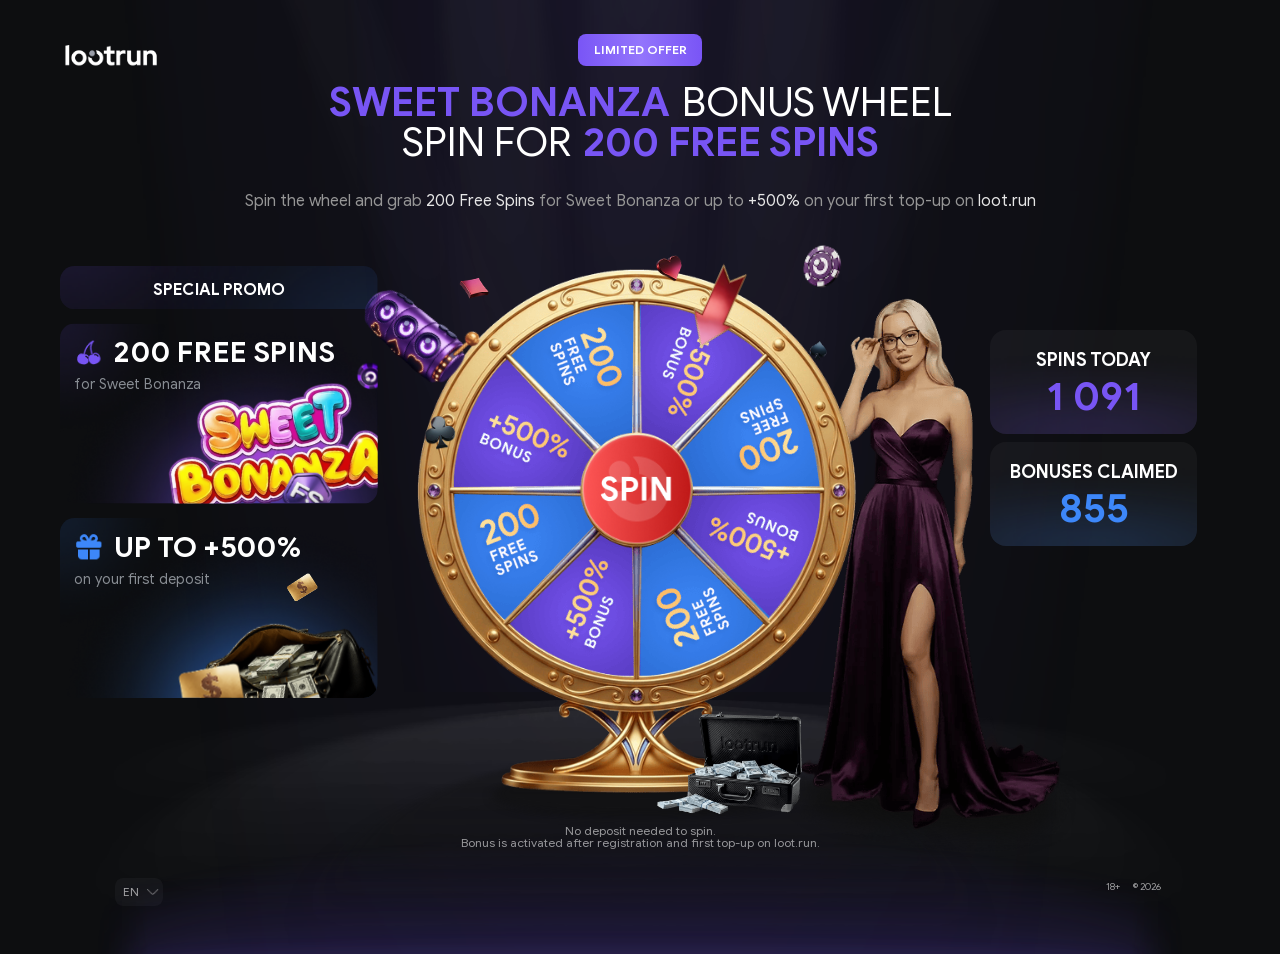
<file: index.html>
<!doctype html>
<html lang="en">

<head>
    <meta charset="UTF-8" />
    <meta name="viewport" content="width=device-width, initial-scale=1.0" />
    <title>loot.run</title>
    <link rel="stylesheet" href="styles.css" />
    <link rel="preload" as="image" href="picture/Rectangle32.png" fetchpriority="high" />
    <link rel="icon" type="image/png" href="picture/favicon.png" />
</head>

<body>
    <div class="page">
        <div class="brand">
            <img src="picture/logo.png" width="104" height="24" alt="Logo" />
        </div>

        <div class="page-bg-layer" aria-hidden="true">
            <img src="picture/Rectangle32.png" alt="" class="page-bg-image" fetchpriority="high" loading="eager" style="top: 0; left: 0; width: 1440px; height: 1040px;" />
            <img src="picture/header.png" alt="" class="page-bg-image page-bg-image-desktop-rect" style="top: 0; left: 0; width: 393px; height: auto;" />
            <img src="picture/Ellipse24-center.png" alt="" class="page-bg-image center-image-desktop" style="top: 70px; left: 0; width: 393px; height: auto;" />
            <img src="picture/lights.png" alt="" class="page-bg-image light-image-desktop" style="top: 580px; left: 0; width: 393px; height: auto;" />
            <img src="picture/footer-light.png" alt="" class="page-bg-image footer-light-image-desktop" style="top: 1490px; left: 0; width: 393px; height: auto;" />
            <img src="picture/footer-light1.png" alt="" class="page-bg-image footer-light-image-desktop" style="top: 1410px; left: 0; width: 393px; height: auto;" />
            <img src="picture/shadow/wheelshadow.png" alt="" class="page-bg-image shadow-desktop shadow-1" />
            <img src="picture/shadow/wheel_shadow-1.png" alt="" class="page-bg-image shadow-desktop shadow-2" />
            <picture class="page-bg-image shadow-desktop shadow-4">
                <source media="(min-width: 1920px)" srcset="picture/shadow/Ellipse16-1.png" />
                <img src="picture/shadow/Ellipse16-1.png" alt="" width="1440" />
            </picture>
            <picture class="page-bg-image shadow-desktop shadow-5">
                <source media="(min-width: 1920px)" srcset="picture/shadow/Ellipse15-1.png" />
                <img src="picture/shadow/Ellipse15-1.png" alt="" width="1440" />
            </picture>
            <picture class="page-bg-image shadow-desktop shadow-8">
                <source media="(min-width: 1920px)" srcset="picture/shadow/Ellipse10-1.png" />
                <img src="picture/shadow/Ellipse10-1.png" alt="" />
            </picture>
            <img src="picture/shadow/shadow-girl.png" alt="" class="page-bg-image shadow-desktop shadow-9" />
            <img src="picture/rectangle/Rectangle32.png" alt="" class="page-bg-image rect-desktop rect-1" />
            <img src="picture/rectangle/Rectangle33.png" alt="" class="page-bg-image rect-desktop rect-2" />
            <img src="picture/rectangle/Rectangle34.png" alt="" class="page-bg-image rect-desktop rect-3" />
            <img src="picture/rectangle/Rectangle35.png" alt="" class="page-bg-image rect-desktop rect-4" />
            <img src="picture/rectangle/Rectangle36.png" alt="" class="page-bg-image rect-desktop rect-5" />
            <img src="picture/rectangle/Rectangle37.png" alt="" class="page-bg-image rect-desktop rect-6" />
        </div>

        <header class="header">
            <div class="descr-header">
                <div class="wheelFooter">
                    <div class="pill-limited">LIMITED OFFER</div>
                    <div class="hero-header-fine">
                        <span class="hero-header-fine-one hero-header-brand" data-i18n="hero_brand"></span>
                        <span class="hero-header-fine-two hero-header-prefix" data-i18n="hero_prefix"></span>
                        <span class="hero-header-fine-two hero-header-spin-for" data-i18n="hero_spin_for"></span>
                        <span class="hero-header-fine-one" data-i18n="hero_free_spins"></span>
                    </div>
                </div>
            </div>
        </header>

        <section class="wheel">
            <div class="hero-header-description-fine">
                <span class="hero-header-description-fine-grey" data-i18n="hero_spin"></span>
                <span class="hero-header-description-fine-white" data-i18n="hero_free"></span>
                <span class="hero-header-description-fine-grey" data-i18n="hero_for_sweet"></span>
                <span class="hero-header-description-fine-white" data-i18n="hero_500"></span>
                <span class="hero-header-description-fine-grey" data-i18n="hero_first"></span>
                <span class="hero-header-description-fine-white" data-i18n="hero_loot"></span>
            </div>
            <div class="hero-header-description-fine hero-header-description-fine-spinning" hidden>
                <span class="hero-header-description-fine-grey" data-i18n="spin_state_line_1"></span>
                <span class="hero-header-description-fine-white" data-i18n="spin_state_line_2"></span>
                <span class="hero-header-description-fine-grey" data-i18n="spin_state_line_3"></span>
                <span class="hero-header-description-fine-white" data-i18n="spin_state_line_4"></span>
            </div>

            <div class="wheel-decor" aria-hidden="true">
                <img src="picture/hearts.png" alt="" class="wheel-decor-img wheel-decor-hearts" />
                <img src="picture/diamonds.png" alt="" class="wheel-decor-img wheel-decor-diamonds" />
                <img src="picture/spades.png" alt="" class="wheel-decor-img wheel-decor-spades" />
                <img src="picture/clubs.png" alt="" class="wheel-decor-img wheel-decor-clubs" />
                <img src="picture/fiska.png" alt="" class="wheel-decor-img wheel-decor-fiska" />
                <img src="picture/casino.png" alt="" class="wheel-decor-img wheel-decor-casino" />
            </div>

            <div class="wheel-case">

                <div class="btn-spin">
                    <button class="wheel-spin" type="button" aria-label="Spin"></button>
                </div>

                <img class="wheel-arrow" src="picture/arrow.png" alt="arrow" />

                <img class="wheel-border" src="picture/border-wheel.png" alt="border-wheel" />

                <div class="sectors" id="sectors"></div>

            </div>
            <div class="wheel-text">
                <div class="wheel-text-one" data-i18n="footer_no_deposit_needed"></div>
                <div class="wheel-text-two" data-i18n="footer_bonus_activation_text"></div>
            </div>

            <img class="case-desktop" src="picture/case.png" alt="case" />

            <div class="spinning-bonus-container">
                <picture class="spinning-bonus-one">
                    <source media="(min-width: 1080px)" srcset="picture/spinning%20(3).png" />
                    <img src="picture/spinning.png" alt="spinning-bonus" />
                </picture>
                <picture class="spinning-bonus-two">
                    <source media="(min-width: 1080px)" srcset="picture/spinning%20(4).png" />
                    <img src="picture/spinning%20(1).png" alt="spinning-bonus" />
                </picture>
            </div>

            <div class="wheel-fireworks" id="wheelFireworks" hidden aria-hidden="true">
                <img class="wheel-firework wheel-firework--1" src="picture/fireworks.gif" alt="" decoding="async" />
                <img class="wheel-firework wheel-firework--2" src="picture/fireworks.gif" alt="" decoding="async" />
                <img class="wheel-firework wheel-firework--3" src="picture/fireworks.gif" alt="" decoding="async" />
            </div>

        </section>

        <main class="layout">
            <aside class="counter">
                <div class="spins">
                    <div class="spins-label" data-i18n="stats_spins_today_label"></div>
                    <div class="spins-value" id="spinsToday">2 473</div>
                    <img src="picture/Ellipse-spins.png" alt="Ellipse-spins" class="ellipse-spins-image" />
                </div>
                <div class="bonuses">
                    <div class="bonuses-label" data-i18n="stats_bonuses_claimed_label"></div>
                    <div class="bonuses-value" id="bonusesClaimed">1 092</div>
                    <img src="picture/Ellipse-bonus.png" alt="Ellipse-bonus" class="ellipse-bonus-image" />
                </div>
            </aside>

            <aside class="banners">
                <div class="frame-31">
                    <!-- <div class="frame-31-promo"> -->
                    <div class="miniTag">
                        <img src="picture/Ellipse-miniTag.png" alt="tag" class="tag-image" />
                        <img src="picture/Ellipse-miniTag1.png" alt="tag" class="tag-image1" />
                        <span class="miniTag-text" data-i18n="promo_special_promo"></span>
                    </div>
                    <!-- </div> -->

                    <div class="frame-31-fs-fd" onclick="window.open('https://loot.run/', '_blank', 'noopener,noreferrer')">
                        <div class="frame-32">
                            <div class="frame-34">
                                <img src="picture/berry.png" width="32px" height="32px" alt="Frame 34" />
                                <!-- <div class="frame-34-text"> -->
                                <div class="frame-34-text" data-i18n="promo_free_spins"></div>
                                <!-- </div> -->
                            </div>
                            <div class="frame-34-text-value">
                                <div class="frame-34-text-value-sub" data-i18n="promo_for_game"></div>
                            </div>
                        </div>
                        <img src="picture/trick.png" alt="" class="trick">
                        <img src="picture/sweet_bananza2.png" alt="" class="sweet-bananza">
                        <img src="picture/fs.png" alt="" class="fs">
                        <img src="picture/Ellipse24-fs.png" alt="" class="ellipse-24-fs-image">
                        <img src="picture/Ellipse25-fs.png" alt="" class="ellipse-25-fs-image">
                    </div>

                    <div class="frame-31-fs-fd" onclick="window.open('https://loot.run/', '_blank', 'noopener,noreferrer')">
                        <div class="frame-32">
                            <div class="frame-34">
                                <img src="picture/gift.png" width="32px" height="32px" alt="Frame 34" />
                                <!-- <div class="frame-34-text"> -->
                                <div class="frame-34-text" data-i18n="promo_up_to_bonus"></div>
                                <!-- </div> -->
                            </div>
                            <div class="frame-34-text-value">
                                <div class="frame-34-text-value-sub" data-i18n="promo_first_deposit"></div>
                            </div>
                        </div>
                        <img src="picture/dollar-top.png" alt="" class="dollar-top">
                        <img src="picture/dollar-bottom.png" alt="" class="dollar-bottom">
                        <img src="picture/bag.png" alt="" class="bag">
                        <img src="picture/Ellipse24-fd.png" alt="" class="ellipse-24-fd-image">
                        <img src="picture/Ellipse25-fd.png" alt="" class="ellipse-25-fd-image">
                    </div>
                </div>
            </aside>

            <!-- <section class="card-icons">
            </section> -->

            <section class="girl">
                <img src="picture/girl.png" alt="" class="girl-desktop girl-desktop--static" />
                <img src="picture/girl8.gif" alt="" class="girl-desktop girl-desktop--gif" aria-hidden="true" />
            </section>

        </main>

        <footer class="footer">
            <div class="footer-shadows" aria-hidden="true">
                <img src="picture/shadow/Ellipse23.png" alt="" class="page-bg-image footer-shadow footer-shadow--ellipse23" width="1440" />
                <img src="picture/shadow/Ellipse11.png" alt="" class="page-bg-image footer-shadow footer-shadow--ellipse11" width="1440" />
                <img src="picture/shadow/Ellipse12.png" alt="" class="page-bg-image footer-shadow footer-shadow--ellipse12" />
            </div>
            <div class="images-footer">
                <div class="lang">
                    <button id="langToggle" class="langToggle" type="button" aria-label="Language"
                        aria-haspopup="listbox" aria-expanded="false">
                        <span class="langToggleLabel">EN</span>
                        <span class="langChevron" aria-hidden="true"></span>
                    </button>
                    <div id="langMenu" class="langMenu" role="listbox" aria-label="Language options" hidden>
                        <button class="langOption" type="button" role="option" data-lang-option="en"
                            aria-selected="true">EN</button>
                        <button class="langOption" type="button" role="option" data-lang-option="uz"
                            aria-selected="false">UZ</button>
                        <button class="langOption" type="button" role="option" data-lang-option="ru"
                            aria-selected="false">RU</button>
                    </div>
                </div>
                <span class="frame-66">
                    <span class="frame-66-age">18+</span>
                    <span class="frame-66-year">© 2026</span>
                </span>
            </div>
        </footer>

        <div id="wheelResultPopup" class="wheel-result-popup" hidden aria-hidden="true" aria-modal="true" role="dialog">
            <div class="wheel-result-popup__box wheel-result-popup__box-bonus">
                <div class="wheel-result-popup__box-title">
                    <span class="wheel-result-popup__box-title-text" data-i18n="unlock_youve_unlocked"></span>
                    <span class="wheel-result-popup__box-title-text" data-i18n="unlock_a_sweet_bonus"></span>
                </div>
                <div class="wheel-result-popup__box-content">
                    <div class="wheel-result-popup__box-content-text-one" data-i18n="unlock_up_to"></div>
                    <div class="wheel-result-popup__box-content-text-two" data-i18n="unlock_percent"></div>
                    <div class="wheel-result-popup__box-content-text-three" data-i18n="unlock_on_first"></div>
                    <div class="wheel-result-popup__box-content-text-four" data-i18n="unlock_deposit_at"></div>
                </div>
                <div class="wheel-result-popup__box-button">
                    <div class="wheel-result-popup__box-button-claim">
                        <button class="wheel-result-popup__box-button-claim-bonus"
                            data-i18n="claim_bonus_button"></button>
                        <button type="button" class="wheel-result-popup__box-button-try-again"
                            data-i18n="try_again_button"></button>
                    </div>
                    <div class="wheel-result-popup__box-button-message-text"
                        data-i18n="bonus_activated_after_registration_and_first_deposit">
                    </div>
                </div>
                <img class="wheel-result-popup-ellipse24" src="picture/Ellipse24.png" alt="" aria-hidden="true" />
                <img class="wheel-result-popup-ellipse25" src="picture/Ellipse25.png" alt="" aria-hidden="true" />
            </div>

            <div class="wheel-result-popup__box wheel-result-popup__box-steps" hidden aria-hidden="true">
                <img src="picture/sweet_bananza1.png" alt="" class="sweet-bananza-popup">
                <div class="wheel-result-popup__box-steps-content">
                    <div class="wheel-result-popup__box-steps-content-title">
                        <span class="wheel-result-popup__box-steps-content-title-text" data-i18n="almost_done"></span>
                    </div>
                    <div class="wheel-result-popup__box-steps-content-text">
                        <span class="wheel-result-popup__box-steps-content-text-text" data-i18n="steps_intro"></span>
                    </div>
                </div>

                <div class="wheel-result-popup__box-steps-claim">
                    <button class="wheel-result-popup__box-steps-continue-to" data-i18n="continue_to"></button>
                </div>

                <img class="wheel-result-popup__box-steps-ellipse24" src="picture/Ellipse24.png" alt=""
                    aria-hidden="true" />
                <img class="wheel-result-popup__box-steps-ellipse25" src="picture/Ellipse25.png" alt=""
                    aria-hidden="true" />

                <div class="wheel-result-popup__box-steps-three-steps">
                    <div class="wheel-result-popup__box-steps-three-steps-item">
                        <img class="wheel-result-popup__box-steps-bluecoin" src="picture\bluecoin.png" alt="bluecoin1">
                        <span class="wheel-result-popup__box-steps-three-steps-item-text" data-i18n="step1_title"></span>
                        <span class="wheel-result-popup__box-steps-three-steps-item-text-text" data-i18n="step1_text"></span>
                    </div>
                    <div class="wheel-result-popup__box-steps-three-steps-item">
                        <img class="wheel-result-popup__box-steps-bluecoin" src="picture\bluecoin2.png" alt="bluecoin2">
                        <span class="wheel-result-popup__box-steps-three-steps-item-text" data-i18n="step2_title"></span>
                        <span class="wheel-result-popup__box-steps-three-steps-item-text-text" data-i18n="step2_text"></span>
                    </div>
                    <div class="wheel-result-popup__box-steps-three-steps-item">
                        <img class="wheel-result-popup__box-steps-bluecoin" src="picture\bluecoin3.png" alt="bluecoin3">
                        <span class="wheel-result-popup__box-steps-three-steps-item-text" data-i18n="step3_title"></span>
                        <span class="wheel-result-popup__box-steps-three-steps-item-text-text" data-i18n="step3_text"></span>
                    </div>
                </div>

                <div class="wheel-result-popup__box-button-message-text">
                    <span class="wheel-result-popup__box-button-message-text-text" data-i18n="redirect_message"></span>
                    <span class="wheel-result-popup__box-button-message-text-text" data-i18n="offer_new_players_only"></span>
                </div>
            </div>

        </div>
    </div>

    <script src="languages.inline.js"></script>
    <script src="app.js" defer></script>
</body>

</html>
</file>
<file: styles.css>
@font-face {
  font-family: "Google Sans";
  src:
    local("Google Sans"),
    local("Product Sans"),
    url("fonts/GoogleSans-Regular.woff2") format("woff2"),
    url("fonts/GoogleSans-Regular.woff") format("woff");
  font-weight: 400;
  font-style: normal;
  font-display: swap;
}

@font-face {
  font-family: "Google Sans";
  src:
    local("Google Sans Medium"),
    local("Product Sans Medium"),
    url("fonts/GoogleSans-Medium.woff2") format("woff2"),
    url("fonts/GoogleSans-Medium.woff") format("woff");
  font-weight: 500;
  font-style: normal;
  font-display: swap;
}

@font-face {
  font-family: "Google Sans";
  src:
    local("Google Sans Bold"),
    local("Product Sans Bold"),
    url("fonts/GoogleSans-Bold.woff2") format("woff2"),
    url("fonts/GoogleSans-Bold.woff") format("woff");
  font-weight: 700;
  font-style: normal;
  font-display: swap;
}

body {
  width: 100%;
  height: auto;
  background: #0D0E10;
  margin: 0;
  min-height: 100vh;
  display: flex;
  justify-content: center;
  align-items: flex-start;
  overflow-x: hidden;
}

/* Ссылки на loot.run из i18n (app.js) */
a.loot-run-link {
  color: inherit;
  text-decoration: none;
}

/* В блоке шагов выделяем loot.run отдельным цветом */
.wheel-result-popup__box-steps-three-steps-item-text-text a.loot-run-link {
  color: #7857F4;
}

.wheel-result-popup__box-steps-three-steps-item-text-text .i18n-deposit-highlight {
  color: #7857F4;
}

.wheel-result-popup__box-steps-three-steps-item-text-text .i18n-step3-highlight {
  color: #7857F4;
}

.page {
  position: relative;
  width: 393px;
  min-height: 1000px;
  /* Оставляем обрезку по X, но не создаём второй вертикальный скролл у .page
  удалить две строки ниже и вернуть overflow-x: hidden; */
  overflow-x: clip;
  overflow-y: visible;
  /* background:
    radial-gradient(60% 24% at 50% 9%, rgba(122, 86, 246, 0.18) 0%, rgba(122, 86, 246, 0) 100%),
    linear-gradient(180deg, #15161B 0%, #0D0E10 28%, #0D0E10 100%); */
  --hero-desc-top: 262px;
  --hero-desc-width: 310px;
}

/* Fallback для старых браузеров без поддержки clip
это было добавлено */
@supports not (overflow: clip) {
  .page {
    overflow-x: hidden;
    overflow-y: visible;
  }
}

/* Фоновый слой страницы: декоративные элементы без влияния на layout */
.page-bg-layer {
  position: absolute;
  inset: 0;
  pointer-events: none;
  overflow: visible;
}

.page-bg-image {
  position: absolute;
  display: block;
  max-width: none;
  pointer-events: none;
}

.page-bg-image > img {
  display: block;
  width: 100%;
  height: auto;
  pointer-events: none;
}

/* Hidden by default; enabled only in desktop media block */
.shadow-desktop,
.rect-desktop {
  display: none;
}

.shadow-desktop {
  display: none;
}

/* Тени у футера (Ellipse23 / Ellipse11) — только десктоп, см. блок ≥1080px */
.footer-shadow,
.footer-shadows {
  display: none;
}

/* Desktop-only girl image */
.girl-desktop {
  display: none;
}

.brand {
  width: 104px;
  height: 24px;
  transform: rotate(0deg);
  opacity: 1;
  top: 40px;
  left: 145px;
  position: absolute;
  z-index: 20;
  overflow: hidden;
}

.brand img {
  display: block;
  width: 104px;
  height: 38px;
  object-fit: fill;
  object-position: top;
}

.header {
  width: 393px;
  height: 120px;
  transform: rotate(0deg);
  opacity: 1;
  gap: 16px;
  top: 104px;
  left: 0;
  position: absolute;
  z-index: 15;
}

.descr-header,
.wheelFooter {
  display: flex;
  flex-direction: column;
  align-items: center;
}

.descr-header {
  width: 100%;
}

.wheelFooter {
  gap: 16px;
}

.pill-limited {
  display: flex;
  align-items: center;
  justify-content: center;
  text-align: center;
  width: 100px;
  height: 24px;
  transform: rotate(0deg);
  opacity: 1;
  border-radius: 8px;
  gap: 10px;
  padding-top: 4px;
  padding-right: 12px;
  padding-bottom: 4px;
  padding-left: 12px;
  background: linear-gradient(87.65deg, #7A56F6 1.97%, #9375FC 50%, #7A56F6 98.03%);
  font-family: "Google Sans", sans-serif;
  font-weight: 700;
  font-style: Bold;
  font-size: 12px;
  leading-trim: NONE;
  line-height: 1.2;
  letter-spacing: 2%;
  text-transform: uppercase;
  color: #FFFFFF;
}

.hero-header-fine {
  width: 393px;
  min-height: 72px;
  display: flex;
  flex-wrap: wrap;
  justify-content: center;
  align-content: center;
  gap: 0 8px;
  text-align: center;
}

.hero-header-brand,
.hero-header-prefix {
  width: 100%;
}

.hero-header-fine-one {
  font-family: "Google Sans", sans-serif;
  font-weight: 700;
  font-style: Bold;
  font-size: 24px;
  leading-trim: NONE;
  line-height: 24px;
  letter-spacing: 3%;
  text-align: center;
  text-transform: uppercase;
  color: #7855F4;

}

.hero-header-fine-two {
  /* width: 200px; */
  font-family: "Google Sans", sans-serif;
  font-weight: 400;
  font-style: Regular;
  font-size: 24px;
  leading-trim: NONE;
  line-height: 24px;
  letter-spacing: 3%;
  text-align: center;
  text-transform: uppercase;
  color: #FFFFFF;
}

/* левая панель */
.banners {
  width: 353px;
  min-height: 480px;
  height: auto;
  transform: rotate(0deg);
  opacity: 1;
  top: 1006px;
  left: 20px;
  gap: 16px;
  position: absolute;
  display: flex;
  flex-direction: column;
  z-index: 10;
}

.frame-31 {
  width: 100%;
  height: auto;
  border-radius: 16px;
  padding-top: 0;
  padding-right: 0;
  padding-bottom: 0;
  padding-left: 0;
  gap: 10px;
  transform: rotate(0deg);
  opacity: 1;
  display: flex;
  flex-direction: column;
  gap: 16px;
}

.miniTag {
  width: 100%;
  height: 44px;
  position: relative;
  overflow: hidden;
  transform: rotate(0deg);
  opacity: 1;
  font-family: "Google Sans", sans-serif;
  font-weight: 700;
  font-style: Bold;
  font-size: 18px;
  leading-trim: NONE;
  line-height: 40px;
  letter-spacing: 0%;
  text-transform: uppercase;
  display: flex;
  align-items: center;
  justify-content: center;
  border-radius: 16px;
  color: #FFFFFF;
  padding-top: 4px;
  /* background: linear-gradient(90deg, #1B162C 0%, #1C2639 100%); */
}

.miniTag-text {
  position: relative;
  z-index: 1;
}

.tag-image {
  position: absolute;
  inset: 0;
  width: 100%;
  height: 100%;
  object-fit: cover;
  transform: rotate(0deg);
  opacity: 1;
  pointer-events: none;
  z-index: 0;
}

.tag-image1 {
  position: absolute;
  inset: 0;
  width: 100%;
  height: 100%;
  object-fit: cover;
  transform: rotate(0deg);
  opacity: 1;
  pointer-events: none;
  z-index: 0;
}

.frame-31-fs-fd {
  width: 321px;
  min-height: 168px;
  height: auto;
  border-radius: 16px;
  gap: 10px;
  transform: rotate(0deg);
  opacity: 1;
  padding: 16px;
  position: relative;
  overflow: hidden;
  cursor: pointer;
  /* background: linear-gradient(132deg, #17181E 12%, #17181E 38%, #1B2240 100%); */
}

.frame-32 {
  width: 335px;
  min-height: 62px;
  height: auto;
  gap: 8px;
  transform: rotate(0deg);
  opacity: 1;
  position: relative;
  z-index: 2;
  display: flex;
  flex-direction: column;
  align-items: flex-start;
}

.frame-34 {
  width: 100%;
  max-width: 100%;
  min-height: 34px;
  height: auto;
  gap: 12px;
  transform: rotate(0deg);
  opacity: 1;
  display: flex;
  align-items: flex-start;
  box-sizing: border-box;
}

.frame-34-text {
  flex: 0 1 auto;
  min-width: 0;
  width: auto;
  height: auto;
  min-height: 34px;
  transform: rotate(0deg);
  opacity: 1;
  font-family: "Google Sans", sans-serif;
  font-weight: 700;
  font-style: Bold;
  font-size: 32px;
  leading-trim: NONE;
  line-height: 1.06;
  letter-spacing: 0%;
  text-transform: uppercase;
  color: #FFFFFF;
  overflow-wrap: anywhere;
}

.frame-34-text-value {
  width: 100%;
  max-width: 100%;
  min-height: 20px;
  height: auto;
  transform: rotate(0deg);
  opacity: 1;
  font-family: "Google Sans", sans-serif;
  font-weight: 400;
  font-style: Regular;
  font-size: 16px;
  leading-trim: NONE;
  line-height: 20px;
  letter-spacing: 1%;
  color: #888D93;
  flex-shrink: 0;
  box-sizing: border-box;
}

/* Promo images: путь — --promo-x-to / --promo-y-to; масштаб — --promo-scale-to / --promo-scale-from;
  вращение вокруг центра — --promo-rotate-to / --promo-rotate-from (например 0deg … 12deg или 0deg … 360deg).
  Длительность/повтор: --promo-dur, --promo-iter, --promo-dir.
   Пример: style="--promo-y-to: 60px; --promo-scale-to: 1.12; --promo-rotate-to: 15deg;" */

.trick {
  width: 43px;
  height: 33px;
  opacity: 1;
  position: absolute;
  z-index: 3;
  transform-origin: center center;

  --promo-x-from: calc(100% - 38px);
  --promo-y-from: 45px;
  --promo-x-to: calc(100% - 30px);
  --promo-y-to: 45px;
  --promo-scale-from: 1;
  --promo-scale-to: 1.7;
  --promo-rotate-from: 0deg;
  --promo-rotate-to: 40deg;
  --promo-dur: 1.2s;
  --promo-ease: cubic-bezier(0.45, 0.05, 0.55, 0.95);
  --promo-iter: infinite;
  --promo-dir: alternate;

  top: var(--promo-y-from);
  left: var(--promo-x-from);
  transform: translate3d(0, 0, 0) rotate(-90deg) rotate(var(--promo-rotate-from)) scale(var(--promo-scale-from));
  animation: promo-move-trick var(--promo-dur) var(--promo-ease) var(--promo-iter) var(--promo-dir);
}

@keyframes promo-move-trick {
  from {
    transform: translate3d(0, 0, 0) rotate(-90deg) rotate(var(--promo-rotate-from)) scale(var(--promo-scale-from));
  }

  to {
    transform: translate3d(calc(var(--promo-x-to) - var(--promo-x-from)), calc(var(--promo-y-to) - var(--promo-y-from)), 0) rotate(-90deg) rotate(var(--promo-rotate-to)) scale(var(--promo-scale-to));
  }
}

.sweet-bananza {
  width: 300px;
  height: 300px;
  opacity: 1;
  position: absolute;
  z-index: 1;
  transform-origin: center center;

  --promo-x-from: calc(100% - 265px);
  --promo-y-from: -15px;
  --promo-x-to: calc(100% - 295px);
  --promo-y-to: -15px;
  --promo-scale-from: 1;
  --promo-scale-to: 1.2;
  --promo-rotate-from: 0deg;
  --promo-rotate-to: -7deg;
  --promo-dur: 1.2s;
  --promo-ease: cubic-bezier(0.45, 0.05, 0.55, 0.95);
  --promo-iter: infinite;
  --promo-dir: alternate;

  top: var(--promo-y-from);
  left: var(--promo-x-from);
  transform: translate3d(0, 0, 0) rotate(-8.62deg) rotate(var(--promo-rotate-from)) scale(var(--promo-scale-from));
  animation: promo-move-sweet-bananza var(--promo-dur) var(--promo-ease) var(--promo-iter) var(--promo-dir);
}

@keyframes promo-move-sweet-bananza {
  from {
    transform: translate3d(0, 0, 0) rotate(-8.62deg) rotate(var(--promo-rotate-from)) scale(var(--promo-scale-from));
  }

  to {
    transform: translate3d(calc(var(--promo-x-to) - var(--promo-x-from)), calc(var(--promo-y-to) - var(--promo-y-from)), 0) rotate(-8.62deg) rotate(var(--promo-rotate-to)) scale(var(--promo-scale-to));
  }
}

.fs {
  width: 69px;
  height: 51px;
  opacity: 1;
  position: absolute;
  z-index: 3;
  transform-origin: center center;

  --promo-x-from: calc(100% - 120px);
  --promo-y-from: 148px;
  --promo-x-to: calc(100% - 120px);
  --promo-y-to: 148px;
  --promo-scale-from: 1;
  --promo-scale-to: 1.4;
  --promo-rotate-from: 0deg;
  --promo-rotate-to: 0deg;
  --promo-dur: 1.2s;
  --promo-ease: cubic-bezier(0.45, 0.05, 0.55, 0.95);
  --promo-iter: infinite;
  --promo-dir: alternate;

  top: var(--promo-y-from);
  left: var(--promo-x-from);
  transform: translate3d(0, 0, 0) rotate(0deg) rotate(var(--promo-rotate-from)) scale(var(--promo-scale-from));
  animation: promo-move-fs var(--promo-dur) var(--promo-ease) var(--promo-iter) var(--promo-dir);
}

/* Декоративные свечения карточки FS (не участвуют в потоке) */
.ellipse-24-fs-image,
.ellipse-25-fs-image {
  position: absolute;
  pointer-events: none;
  z-index: 0;
  opacity: 1;
}

.ellipse-24-fs-image {
  top: 0;
  right: 0;
}

.ellipse-25-fs-image {
  left: 0;
  top: 0;
}

/* Декоративные свечения карточки FS (не участвуют в потоке) */
.ellipse-24-fd-image,
.ellipse-25-fd-image {
  position: absolute;
  pointer-events: none;
  z-index: 0;
  opacity: 1;
}

.ellipse-24-fd-image {
  top: 0;
  right: 0;
}

.ellipse-25-fd-image {
  left: 0;
  top: 0;
}

@keyframes promo-move-fs {
  from {
    transform: translate3d(0, 0, 0) rotate(0deg) rotate(var(--promo-rotate-from)) scale(var(--promo-scale-from));
  }

  to {
    transform: translate3d(calc(var(--promo-x-to) - var(--promo-x-from)), calc(var(--promo-y-to) - var(--promo-y-from)), 0) rotate(0deg) rotate(var(--promo-rotate-to)) scale(var(--promo-scale-to));
  }
}

/* FD-блок (dollar / bag): те же --promo-* что у trick/fs — x/y, scale, rotate, dur, iter, dir.
   Конец пути и размер: задайте --promo-x-to, --promo-y-to, --promo-scale-to (и при нужде from). */

.dollar-top {
  width: 41px;
  height: 41px;
  opacity: 1;
  position: absolute;
  z-index: 3;
  transform-origin: center center;

  --promo-x-from: calc(100% - 105px);
  --promo-y-from: 56px;
  --promo-x-to: calc(100% - 145px);
  --promo-y-to: 56px;
  --promo-scale-from: 1.1;
  --promo-scale-to: 1.4;
  --promo-rotate-from: 0deg;
  --promo-rotate-to: 30deg;
  --promo-dur: 1.2s;
  --promo-ease: cubic-bezier(0.45, 0.05, 0.55, 0.95);
  --promo-iter: infinite;
  --promo-dir: alternate;

  top: var(--promo-y-from);
  left: var(--promo-x-from);
  transform: translate3d(0, 0, 0) rotate(0deg) rotate(var(--promo-rotate-from)) scale(var(--promo-scale-from));
  animation: promo-move-dollar-top var(--promo-dur) var(--promo-ease) var(--promo-iter) var(--promo-dir);
}

@keyframes promo-move-dollar-top {
  from {
    transform: translate3d(0, 0, 0) rotate(0deg) rotate(var(--promo-rotate-from)) scale(var(--promo-scale-from));
  }

  to {
    transform: translate3d(calc(var(--promo-x-to) - var(--promo-x-from)), calc(var(--promo-y-to) - var(--promo-y-from)), 0) rotate(0deg) rotate(var(--promo-rotate-to)) scale(var(--promo-scale-to));
  }
}

.dollar-bottom {
  width: 85px;
  height: 55px;
  opacity: 1;
  position: absolute;
  z-index: 2;
  transform-origin: center center;

  --promo-x-from: 125px;
  --promo-y-from: calc(100% - 55px);
  --promo-x-to: 75px;
  --promo-y-to: calc(100% - 45px);
  --promo-scale-from: 1;
  --promo-scale-to: 1.3;
  --promo-rotate-from: 0deg;
  --promo-rotate-to: -20deg;
  --promo-dur: 1.2s;
  --promo-ease: cubic-bezier(0.45, 0.05, 0.55, 0.95);
  --promo-iter: infinite;
  --promo-dir: alternate;

  top: var(--promo-y-from);
  left: var(--promo-x-from);
  transform: translate3d(0, 0, 0) rotate(0deg) rotate(var(--promo-rotate-from)) scale(var(--promo-scale-from));
  animation: promo-move-dollar-bottom var(--promo-dur) var(--promo-ease) var(--promo-iter) var(--promo-dir);
}

@keyframes promo-move-dollar-bottom {
  from {
    transform: translate3d(0, 0, 0) rotate(0deg) rotate(var(--promo-rotate-from)) scale(var(--promo-scale-from));
  }

  to {
    transform: translate3d(calc(var(--promo-x-to) - var(--promo-x-from)), calc(var(--promo-y-to) - var(--promo-y-from)), 0) rotate(0deg) rotate(var(--promo-rotate-to)) scale(var(--promo-scale-to));
  }
}

.bag {
  width: 258px;
  height: 203px;
  opacity: 1;
  position: absolute;
  z-index: 1;
  transform-origin: center center;

  --promo-x-from: calc(100% - 245px);
  --promo-y-from: 35px;
  --promo-x-to: calc(100% - 265px);
  --promo-y-to: 15px;
  --promo-scale-from: 0.9;
  --promo-scale-to: 1.4;
  --promo-rotate-from: 0deg;
  --promo-rotate-to: 0deg;
  --promo-dur: 1.2s;
  --promo-ease: cubic-bezier(0.45, 0.05, 0.55, 0.95);
  --promo-iter: infinite;
  --promo-dir: alternate;

  top: var(--promo-y-from);
  left: var(--promo-x-from);
  transform: translate3d(0, 0, 0) rotate(-13.28deg) rotate(var(--promo-rotate-from)) scale(var(--promo-scale-from));
  animation: promo-move-bag var(--promo-dur) var(--promo-ease) var(--promo-iter) var(--promo-dir);
}

@keyframes promo-move-bag {
  from {
    transform: translate3d(0, 0, 0) rotate(-13.28deg) rotate(var(--promo-rotate-from)) scale(var(--promo-scale-from));
  }

  to {
    transform: translate3d(calc(var(--promo-x-to) - var(--promo-x-from)), calc(var(--promo-y-to) - var(--promo-y-from)), 0) rotate(-13.28deg) rotate(var(--promo-rotate-to)) scale(var(--promo-scale-to));
  }
}


/* правая панель */
.counter {
  width: 353px;
  height: 100px;
  gap: 8px;
  transform: rotate(0deg);
  opacity: 1;
  top: 866px;
  left: 20px;
  position: absolute;
  display: flex;
  z-index: 10;
}

.spins {
  width: 210.5px;
  /* height: 100px; */
  position: relative;
  overflow: hidden;
  border-radius: 16px;
  gap: 4px;
  transform: rotate(0deg);
  opacity: 1;
  /* padding: 16px; */
  display: flex;
  align-items: stretch;
  flex-direction: column;
  justify-content: center;
  text-align: center;
  background: rgba(255, 255, 255, 0.04);
}

.spins-label {
  position: relative;
  z-index: 1;
  width: 100%;
  min-height: 24px;
  opacity: 1;
  transform: rotate(0deg);
  font-family: "Google Sans", sans-serif;
  font-weight: 700;
  font-style: Bold;
  font-size: 14px;
  leading-trim: NONE;
  line-height: 24px;
  letter-spacing: 2%;
  text-transform: uppercase;
  color: #FFFFFF;
}

.spins-value {
  position: relative;
  z-index: 1;
  width: 100%;
  min-height: 40px;
  transform: rotate(0deg);
  opacity: 1;
  font-family: "Google Sans", sans-serif;
  font-weight: 700;
  font-style: Bold;
  font-size: 32px;
  leading-trim: NONE;
  line-height: 40px;
  letter-spacing: 2%;
  text-transform: uppercase;
  color: #7855F4;
}

.ellipse-spins-image {
  position: absolute;
  inset: 0;
  width: 100%;
  height: 100%;
  object-fit: cover;
  transform: rotate(0deg);
  opacity: 0.6;
  pointer-events: none;
  z-index: 0;
}

.ellipse-bonus-image {
  position: absolute;
  inset: 0;
  width: 100%;
  height: 100%;
  object-fit: cover;
  transform: rotate(0deg);
  opacity: 0.6;
  pointer-events: none;
  z-index: 0;
}

.bonuses {
  width: 210.5px;
  /* height: 100px; */
  position: relative;
  overflow: hidden;
  border-radius: 16px;
  gap: 4px;
  transform: rotate(0deg);
  opacity: 1;
  /* padding: 16px; */
  display: flex;
  align-items: stretch;
  flex-direction: column;
  justify-content: center;
  text-align: center;
  background: rgba(255, 255, 255, 0.04);
}

.bonuses-label {
  position: relative;
  z-index: 1;
  width: 100%;
  min-height: 24px;
  transform: rotate(0deg);
  opacity: 1;
  font-family: "Google Sans", sans-serif;
  font-weight: 700;
  font-style: Bold;
  font-size: 14px;
  leading-trim: NONE;
  line-height: 24px;
  letter-spacing: 2%;
  text-transform: uppercase;
  color: #FFFFFF;

}

.bonuses-value {
  position: relative;
  z-index: 1;
  width: 100%;
  min-height: 40px;
  transform: rotate(0deg);
  opacity: 1;
  font-family: "Google Sans", sans-serif;
  font-weight: 700;
  font-style: Bold;
  font-size: 32px;
  leading-trim: NONE;
  line-height: 40px;
  letter-spacing: 2%;
  text-transform: uppercase;
  color: #3D87F9;
}


/* колесо */
.wheel {
  position: absolute;
  inset: 0;
}

/* Плавающие декорации: у каждого .wheel-decor-* свой полный набор --promo-* / --decor-tilt (как у .bag) */
.wheel-decor {
  position: absolute;
  inset: 0;
  pointer-events: none;
  z-index: 10;
  overflow: visible;
}

.wheel-decor-img {
  position: absolute;
  display: block;
  height: auto;
  transform-origin: center center;
  top: var(--promo-y-from);
  left: var(--promo-x-from);
  transform: translate3d(0, 0, 0) rotate(var(--decor-tilt)) rotate(var(--promo-rotate-from)) scale(var(--promo-scale-from));
  animation: wheel-decor-float var(--promo-dur) var(--promo-ease) var(--promo-iter) var(--promo-dir);
}

@keyframes wheel-decor-float {
  from {
    transform: translate3d(0, 0, 0) rotate(var(--decor-tilt)) rotate(var(--promo-rotate-from)) scale(var(--promo-scale-from));
  }

  to {
    transform: translate3d(calc(var(--promo-x-to) - var(--promo-x-from)), calc(var(--promo-y-to) - var(--promo-y-from)), 0) rotate(var(--decor-tilt)) rotate(var(--promo-rotate-to)) scale(var(--promo-scale-to));
  }
}

.wheel-decor-hearts {
  width: 36px;
  --decor-tilt: 0deg;
  --promo-x-from: 60px;
  --promo-y-from: 345px;
  --promo-x-to: 60px;
  --promo-y-to: 335px;
  --promo-scale-from: 0.6;
  --promo-scale-to: 0.8;
  --promo-rotate-from: 0deg;
  --promo-rotate-to: 80deg;
  --promo-dur: 3s;
  --promo-ease: cubic-bezier(0.45, 0.05, 0.55, 0.95);
  --promo-iter: infinite;
  --promo-dir: alternate;
}

.wheel-decor-diamonds {
  width: 36px;
  --decor-tilt: 0deg;
  --promo-x-from: calc(50% - 28px);
  --promo-y-from: 320px;
  --promo-x-to: calc(50% - 28px);
  --promo-y-to: 320px;
  --promo-scale-from: 0.9;
  --promo-scale-to: 0.9;
  --promo-rotate-from: 0deg;
  --promo-rotate-to: -90deg;
  --promo-dur: 3s;
  --promo-ease: cubic-bezier(0.45, 0.05, 0.55, 0.95);
  --promo-iter: infinite;
  --promo-dir: alternate;
}

.wheel-decor-spades {
  width: 36px;
  --decor-tilt: 0deg;
  --promo-x-from: calc(100% - 50px);
  --promo-y-from: 463px;
  --promo-x-to: calc(100% - 50px);
  --promo-y-to: 435px;
  --promo-scale-from: 0.5;
  --promo-scale-to: 0.5;
  --promo-rotate-from: -35deg;
  --promo-rotate-to: 0deg;
  --promo-dur: 3s;
  --promo-ease: cubic-bezier(0.45, 0.05, 0.55, 0.95);
  --promo-iter: infinite;
  --promo-dir: alternate;
}

.wheel-decor-clubs {
  width: 40px;
  --decor-tilt: 0deg;
  --promo-x-from: -2px;
  --promo-y-from: 560px;
  --promo-x-to: 7px;
  --promo-y-to: 550px;
  --promo-scale-from: 0.6;
  --promo-scale-to: 0.6;
  --promo-rotate-from: 0deg;
  --promo-rotate-to: 40deg;
  --promo-dur: 3s;
  --promo-ease: cubic-bezier(0.45, 0.05, 0.55, 0.95);
  --promo-iter: infinite;
  --promo-dir: alternate;
}

.wheel-decor-fiska {
  width: 72px;
  --decor-tilt: 0deg;
  --promo-x-from: calc(100% - 98px);
  --promo-y-from: 323px;
  --promo-x-to: calc(100% - 108px);
  --promo-y-to: 325px;
  --promo-scale-from: 0.85;
  --promo-scale-to: 0.85;
  --promo-rotate-from: 0deg;
  --promo-rotate-to: 45deg;
  --promo-dur: 3s;
  --promo-ease: cubic-bezier(0.45, 0.05, 0.55, 0.95);
  --promo-iter: infinite;
  --promo-dir: alternate;
}

.wheel-decor-casino {
  width: 108px;
  --decor-tilt: -14deg;
  --promo-x-from: -18px;
  --promo-y-from: 375px;
  --promo-x-to: -18px;
  --promo-y-to: 350px;
  --promo-scale-from: 0.95;
  --promo-scale-to: 0.8;
  --promo-rotate-from: 29deg;
  --promo-rotate-to: 45deg;
  --promo-dur: 3s;
  --promo-ease: cubic-bezier(0.45, 0.05, 0.55, 0.95);
  --promo-iter: infinite;
  --promo-dir: alternate;
}

.hero-header-description-fine {
  width: var(--hero-desc-width);
  height: 54px;
  transform: rotate(0deg);
  opacity: 1;
  top: var(--hero-desc-top);
  left: 50%;
  position: absolute;
  display: block;
  white-space: normal;
  transform: translateX(-50%);
  text-align: center;
  z-index: 12;
  transition: opacity 0.3s ease;
}

.hero-header-description-fine-spinning {
  top: var(--hero-desc-top);
  opacity: 0;
}

.hero-header-description-fine-spinning.is-visible {
  opacity: 1;
}

.hero-header-description-fine.is-fade-out,
.wheel-text.is-fade-out,
.wheel-spin.is-fade-out {
  opacity: 0;
  pointer-events: none;
}

.hero-header-description-fine[hidden],
.btn-spin[hidden] {
  display: none !important;
}

.hero-header-description-fine-grey {
  font-family: "Google Sans", sans-serif;
  font-weight: 400;
  font-style: Regular;
  font-size: 16px;
  leading-trim: NONE;
  line-height: 18px;
  letter-spacing: 3%;
  text-align: center;
  color: #969696;
}

.hero-header-description-fine-white {
  font-family: "Google Sans", sans-serif;
  font-weight: 400;
  font-style: Regular;
  font-size: 16px;
  leading-trim: NONE;
  line-height: 18px;
  letter-spacing: 3%;
  text-align: center;
  color: #e6e6e6;
}

.btn-spin {
  --spin-size: 88px;
  --spin-overlay-size: 65px;
  --spin-overlay-offset-x: 0px;
  --spin-overlay-offset-y: 0px;
  width: var(--spin-size);
  height: var(--spin-size);
  transform: none;
  opacity: 1;
  top: 88px;
  left: 154px;
  position: absolute;
  display: flex;
  align-items: center;
  justify-content: center;
  z-index: 7;
}

.btn-spin::after {
  content: "";
  position: absolute;
  width: var(--spin-overlay-size);
  height: var(--spin-overlay-size);
  left: 50%;
  top: 50%;
  transform: translate(-50%, -50%) translate(var(--spin-overlay-offset-x), var(--spin-overlay-offset-y));
  background: url("picture/Vector.png") center / contain no-repeat;
  pointer-events: none;
  z-index: 8;
}

.wheel-spin {
  width: 100%;
  height: 100%;
  transform: none;
  opacity: 1;
  border-radius: 0;
  background: transparent url("picture/Property 1=Variant4.png") center / contain no-repeat;
  border: 0;
  display: flex;
  align-items: center;
  justify-content: center;
  padding: 0;
  appearance: none;
  box-sizing: border-box;
  cursor: pointer;
  transition: opacity 0.3s ease;
}

.wheel-spin:hover {
  background-image: url("picture/Property 1=Variant5.png");
}

.wheel-spin:active {
  background-image: url("picture/Property 1=Variant6.png");
}

.spin-text {
  width: auto;
  height: auto;
  transform: rotate(0deg);
  opacity: 1;
  font-family: "Google Sans", sans-serif;
  font-weight: 700;
  font-style: Bold;
  font-size: 22px;
  leading-trim: NONE;
  line-height: 1;
  letter-spacing: 0%;
  text-transform: uppercase;
  color: #FFFFFF;
}

.wheel-text {
  width: 330px;
  height: 36px;
  border-radius: 16px;
  gap: 10px;
  transform: rotate(0deg);
  opacity: 1;
  top: 782px;
  left: 50%;
  position: absolute;
  border-width: 1px;
  padding: 10px;
  color: #f0f0f099;
  text-align: center;
  transform: translateX(-50%);
  z-index: 8;
  font-family: "Google Sans", sans-serif;
  font-weight: 400;
  font-style: Regular;
  font-size: 12px;
  leading-trim: NONE;
  line-height: 12px;
  letter-spacing: 0%;
  text-align: center;
  transition: opacity 0.3s ease;
}

img.case-desktop {
  position: absolute;
  width: 192px;
  height: 170px;
  top: 378px;
  left: 329.67px;
  transform: rotate(0deg);
  opacity: 1;
}

section.wheel>div.wheel-case {
  position: absolute;
  top: 388px;
  left: 50%;
  width: 394px;
  height: 367px;
  transform: translateX(-50%);
  transform-origin: top center;
  z-index: 5;
  --wheel-spin-duration: 7.6s;
  --wheel-spin-delay: 0s;
  --wheel-spin-easing: cubic-bezier(0.22, 0.78, 0.22, 1);

  /* Базовый угол стрелки (задаёте сами). Доп. поворот по часовой — через --wheel-arrow-spin-0 … --wheel-arrow-spin-10 (кумулятивно к базе). */
  --wheel-arrow-base-rotation: -156deg;
  --wheel-arrow-spin-0: 0deg;
  --wheel-arrow-spin-1: 10deg;
  --wheel-arrow-spin-2: 10deg;
  --wheel-arrow-spin-3: -10deg;
  --wheel-arrow-spin-4: -15deg;
  --wheel-arrow-spin-5: -22deg;
  --wheel-arrow-spin-6: -10deg;
  --wheel-arrow-spin-7: -22deg;
  --wheel-arrow-spin-8: -10deg;
  --wheel-arrow-spin-9: -5deg;
  --wheel-arrow-spin-10: 0deg;

  /* Плавность между ключевыми кадрами стрелки (интервал от этого % до следующего). Общий тайминг анимации — linear, чтобы не дублировать easing с колесом. */
  --wheel-arrow-segment-easing: cubic-bezier(0.45, 0.05, 0.55, 0.95);
}

section.wheel>img.case-desktop {
  position: absolute;
  top: 648px;
  left: 170px;
  width: 160px;
  height: auto;
  z-index: 8;
}

.spinning-bonus-container {
  position: absolute;
  top: 715px;
  left: 50%;
  width: 330px;
  height: 56px;
  transform: translateX(-50%);
  z-index: 9;
  pointer-events: none;
  opacity: 1;
  transition: opacity 0.45s ease;
}

.spinning-bonus-container.is-fade-out {
  opacity: 0;
}

.spinning-bonus-one,
.spinning-bonus-two {
  position: absolute;
  inset: 0;
  width: 100%;
  height: 100%;
  opacity: 0;
  transition: opacity 0.8s ease;
  pointer-events: none;
}

.spinning-bonus-one img,
.spinning-bonus-two img {
  display: block;
  width: 100%;
  height: 100%;
}

.spinning-bonus-one.is-visible,
.spinning-bonus-two.is-visible {
  opacity: 1;
}

/* Три салюта после финала колеса: позиции и размер — переменные ниже (координаты от .wheel) */
.wheel-fireworks {
  position: absolute;
  inset: 0;
  pointer-events: none;
  z-index: -10;
  overflow: visible;

  --wheel-firework-size1: 280px;
  --wheel-firework-size2: 130px;
  --wheel-firework-size3: 210px;
  --wheel-firework-1-top: 320px;
  --wheel-firework-1-left: -50px;
  --wheel-firework-2-top: 310px;
  --wheel-firework-2-left: 150px;
  --wheel-firework-3-top: 330px;
  --wheel-firework-3-left: 200px;
}

.wheel-fireworks[hidden] {
  display: none !important;
}

.wheel-firework {
  position: absolute;
  height: auto;
}

.wheel-firework--1 {
  width: var(--wheel-firework-1-width, var(--wheel-firework-size1));
  top: var(--wheel-firework-1-top);
  left: var(--wheel-firework-1-left);
  transform: var(--wheel-firework-1-transform, none);
}

.wheel-firework--2 {
  width: var(--wheel-firework-2-width, var(--wheel-firework-size2));
  top: var(--wheel-firework-2-top);
  left: var(--wheel-firework-2-left);
  transform: var(--wheel-firework-2-transform, none);
}

.wheel-firework--3 {
  width: var(--wheel-firework-3-width, var(--wheel-firework-size3));
  top: var(--wheel-firework-3-top);
  left: var(--wheel-firework-3-left);
  transform: var(--wheel-firework-3-transform, none);
}

.wheel-arrow {
  /*
   * Явный inherit: самоссылочный var(--имя) на том же элементе в Chromium часто даёт невалидное значение
   * → базовый rotate ломается (стрелка как в PNG, «вверх»), в @keyframes spin-* схлопываются в 0.
   * inherit копирует вычисленные значения с .case без циклов.
   */
  --wheel-arrow-base-rotation: inherit;
  --wheel-arrow-spin-0: inherit;
  --wheel-arrow-spin-1: inherit;
  --wheel-arrow-spin-2: inherit;
  --wheel-arrow-spin-3: inherit;
  --wheel-arrow-spin-4: inherit;
  --wheel-arrow-spin-5: inherit;
  --wheel-arrow-spin-6: inherit;
  --wheel-arrow-spin-7: inherit;
  --wheel-arrow-spin-8: inherit;
  --wheel-arrow-spin-9: inherit;
  --wheel-arrow-spin-10: inherit;
  --wheel-spin-duration: inherit;
  --wheel-spin-delay: inherit;
  --wheel-spin-easing: inherit;
  --wheel-arrow-segment-easing: inherit;

  width: 100px;
  height: 100px;
  transform: rotate(var(--wheel-arrow-base-rotation));
  transform-origin: center;
  opacity: 1;
  top: -64px;
  left: 208px;
  position: absolute;
  z-index: 6;
}

/* После спина сохраняем итоговый угол (совпадает с последним ключевым кадром). */
.wheel-arrow.wheel-arrow--spin-settled {
  transform: rotate(calc(var(--wheel-arrow-base-rotation) + var(--wheel-arrow-spin-10, 0deg)));
}

.wheel-arrow.is-spinning {
  animation: wheelArrowSpin var(--wheel-spin-duration) linear var(--wheel-spin-delay) 1 forwards;
}

@keyframes wheelArrowSpin {
  0% {
    transform: rotate(calc(var(--wheel-arrow-base-rotation) + var(--wheel-arrow-spin-0, 0deg)));
    animation-timing-function: var(--wheel-arrow-segment-easing);
  }

  10% {
    transform: rotate(calc(var(--wheel-arrow-base-rotation) + var(--wheel-arrow-spin-1, 0deg)));
    animation-timing-function: var(--wheel-arrow-segment-easing);
  }

  20% {
    transform: rotate(calc(var(--wheel-arrow-base-rotation) + var(--wheel-arrow-spin-2, 0deg)));
    animation-timing-function: var(--wheel-arrow-segment-easing);
  }

  30% {
    transform: rotate(calc(var(--wheel-arrow-base-rotation) + var(--wheel-arrow-spin-3, 0deg)));
    animation-timing-function: var(--wheel-arrow-segment-easing);
  }

  40% {
    transform: rotate(calc(var(--wheel-arrow-base-rotation) + var(--wheel-arrow-spin-4, 0deg)));
    animation-timing-function: var(--wheel-arrow-segment-easing);
  }

  50% {
    transform: rotate(calc(var(--wheel-arrow-base-rotation) + var(--wheel-arrow-spin-5, 0deg)));
    animation-timing-function: var(--wheel-arrow-segment-easing);
  }

  60% {
    transform: rotate(calc(var(--wheel-arrow-base-rotation) + var(--wheel-arrow-spin-6, 0deg)));
    animation-timing-function: var(--wheel-arrow-segment-easing);
  }

  70% {
    transform: rotate(calc(var(--wheel-arrow-base-rotation) + var(--wheel-arrow-spin-7, 0deg)));
    animation-timing-function: var(--wheel-arrow-segment-easing);
  }

  80% {
    transform: rotate(calc(var(--wheel-arrow-base-rotation) + var(--wheel-arrow-spin-8, 0deg)));
    animation-timing-function: var(--wheel-arrow-segment-easing);
  }

  90% {
    transform: rotate(calc(var(--wheel-arrow-base-rotation) + var(--wheel-arrow-spin-9, 0deg)));
    animation-timing-function: var(--wheel-arrow-segment-easing);
  }

  100% {
    transform: rotate(calc(var(--wheel-arrow-base-rotation) + var(--wheel-arrow-spin-10, 0deg)));
  }
}

.wheel-border {
  width: 890px;
  height: 845px;
  transform: scale(0.54);
  transform-origin: top left;
  opacity: 1;
  top: -60px;
  left: -43px;
  position: absolute;
  z-index: 5;
  pointer-events: none;
}

/* Wheel sectors (Figma groups: Ellipse 21 / sect+txt / Subtract) */
.sectors {
  width: 699px;
  height: 699px;
  position: absolute;
  top: -51px;
  left: 12px;
  z-index: 3;
  transform: scale(0.52);
  transform-origin: top left;
  /* Temporarily disabled CSS-drawn sectors.
  border-radius: 50%;
  overflow: hidden;
  background: repeating-conic-gradient(from -22.5deg,
      #3E8DF5 0deg 45deg,
      #6C48E8 45deg 90deg);
  */
  --sectors-bg-x: 59px;
  --sectors-bg-y: 58px;
  --sectors-bg-width: 585px;
  --sectors-bg-height: 585px;
  --sectors-spin-end: calc(var(--wheel-start-rotation) + 720deg);
  isolation: isolate;
}

.sectors::before {
  content: "";
  position: absolute;
  inset: 0;
  background-image: url("picture/sect+txt.png");
  background-repeat: no-repeat;
  background-position: var(--sectors-bg-x) var(--sectors-bg-y);
  background-size: var(--sectors-bg-width) var(--sectors-bg-height);
  transform: rotate(var(--wheel-start-rotation));
  transform-origin: 50% 50%;
  z-index: -1;
}

/* Финишная графика поверх колеса (выше ::before) */
.sectors::after {
  content: "";
  position: absolute;
  inset: 0;
  z-index: 1;
  pointer-events: none;
  background-image: url("picture/sect+txt_end.png");
  background-repeat: no-repeat;
  background-position: var(--sectors-bg-x) var(--sectors-bg-y);
  background-size: var(--sectors-bg-width) var(--sectors-bg-height);
  transform: rotate(calc(var(--sectors-spin-end) - var(--wheel-start-rotation)));
  transform-origin: 50% 50%;
  opacity: 0;
}

.sectors.is-swapped.sectors-ended::after {
  opacity: 1;
}

.sectors.is-swapped::before {
  animation: sectorsSpin var(--wheel-spin-duration) var(--wheel-spin-easing) var(--wheel-spin-delay) 1 forwards;
}

@keyframes sectorsSpin {
  0% {
    transform: rotate(var(--wheel-start-rotation));
  }

  20% {
    transform: rotate(calc(var(--wheel-start-rotation) - 30deg));
  }

  100% {
    transform: rotate(var(--sectors-spin-end));
  }
}

.wheel-text-one,
.wheel-text-two {
  display: block;
}

.layout {
  position: relative;
}

.sector {
  /* Temporarily disabled generated sectors DOM. */
  display: none;
}

.ellipse-21 {
  display: none;
}

/* Стартовый поворот колеса (картинка секторов и ключевые кадры анимации). Меняйте угол здесь. */
:root {
  --wheel-start-rotation: 30deg;
}

.sect-txt {
  position: absolute;
  left: 50%;
  top: var(--sector-text-top);
  width: 150px;
  transform: translateX(-50%) rotate(90deg);
  display: flex;
  flex-direction: column;
  align-items: center;
  text-align: center;
  z-index: 3;
}

.sect-txt-value {
  font-family: "Google Sans", sans-serif;
  font-weight: 700;
  font-size: 50px;
  line-height: 0.9;
  letter-spacing: 0;
  color: #F9C768;
}

.sect-txt-label {
  margin-top: 2px;
  font-family: "Google Sans", sans-serif;
  font-weight: 700;
  font-size: 31px;
  line-height: 0.94;
  letter-spacing: 0.02em;
  color: #FFFFFF;
  text-transform: uppercase;
}

.subtract {
  display: none;
}

/* подвал */
.footer {
  width: 350px;
  height: 32px;
  transform: rotate(0deg);
  opacity: 1;
  top: 1510px;
  left: 0;
  gap: 8px;
  position: absolute;
  padding-top: 15px;
  padding-right: 20px;
  padding-bottom: 24px;
  padding-left: 20px;
  z-index: 10;
  overflow: visible;
}

.footer-frame,
.images-footer {
  width: 100%;
  height: 100%;
  justify-content: space-between;
  transform: rotate(0deg);
  opacity: 1;
  display: flex;
  align-items: flex-end;
  overflow: visible;
  /* padding-top: 50px; */
  padding-bottom: 20px;
}

.lang {
  width: 32px;
  min-height: 10px;
  transform: rotate(0deg);
  opacity: 1;
  border-radius: 8px;
  gap: 4px;
  padding: 8px 8px 8px 8px;
  backdrop-filter: blur(80px);
  background: #FFFFFF0A;
  display: flex;
  flex-direction: column;
  align-items: stretch;
  justify-content: flex-start;
  position: relative;
  overflow: visible;
  align-self: flex-start;
}

.langToggle {
  width: 100%;
  min-height: 12px;
  border: 0;
  background: transparent;
  color: #FFFFFF99;
  outline: none;
  padding: 0;
  display: flex;
  align-items: center;
  justify-content: space-between;
  gap: 8px;
  cursor: pointer;
  font: inherit;
}

.langToggleLabel,
.langOption {
  font-family: "Google Sans", sans-serif;
  width: 16px;
  height: 12px;
  transform: rotate(0deg);
  opacity: 1;
  font-weight: 400;
  font-style: Regular;
  font-size: 12px;
  leading-trim: NONE;
  line-height: 12px;
  letter-spacing: 4%;
  text-align: center;
  text-transform: uppercase;
}

.langChevron {
  width: 12px;
  height: 12px;
  flex: 0 0 auto;
  background-image: url("picture/Frame37.png");
  background-repeat: no-repeat;
  background-position: center;
  background-size: contain;
  /* transform: translateY(-1px); */
  transition: transform 0.2s ease;
}

.lang.is-open .langChevron {
  transform: rotate(180deg) translateY(-1px);
}

.lang.is-open {
  background: rgba(255, 255, 255, 0.12);
  gap: 8px;
}

.langMenu {
  position: static;
  width: 32px;
  height: auto;
  transform: rotate(0deg);
  opacity: 1;
  margin-top: 4px;
  gap: 10px;
  border-radius: 0;
  padding: 0;
  display: flex;
  flex-direction: column;
  align-items: flex-start;
  justify-content: flex-start;
  background: transparent;
  backdrop-filter: none;
  z-index: 30;
}

.langMenu[hidden] {
  display: none;
}

.langOption {
  width: 100%;
  border: 0;
  background: transparent;
  color: #FFFFFF99;
  text-align: left;
  padding: 0;
  cursor: pointer;
}

.langOption[aria-selected="true"] {
  color: #FFFFFF;
}

.frame-66 {
  width: 60px;
  height: 12px;
  padding-bottom: 13px;
  transform: rotate(0deg);
  opacity: 1;
  gap: 8px;
  display: flex;
  align-items: center;
}

.frame-66-age {
  width: 17px;
  height: 12px;
  transform: rotate(0deg);
  opacity: 1;
  font-family: "Google Sans", sans-serif;
  font-weight: 400;
  font-style: Regular;
  font-size: 10px;
  leading-trim: NONE;
  line-height: 12px;
  letter-spacing: 4%;
  text-align: center;
  text-transform: uppercase;
  color: #FFFFFF99;

}

.frame-66-year {
  width: 38px;
  height: 12px;
  transform: rotate(0deg);
  opacity: 1;

  font-family: "Google Sans", sans-serif;
  font-weight: 400;
  font-style: Regular;
  font-size: 10px;
  leading-trim: NONE;
  line-height: 12px;
  letter-spacing: 4%;
  text-align: center;
  text-transform: uppercase;
  color: #FFFFFF99;
}

/* Результат спина: оболочка + появление (контент и оформление — по желанию) */
.wheel-result-popup[hidden] {
  display: none !important;
}

/* Внутренние экраны попапа: на file:// иногда `hidden` внутри flex-контейнеров
   может вести себя нестабильно, поэтому дублируем правилом. */
.wheel-result-popup__box[hidden] {
  display: none !important;
}

.wheel-result-popup__box-bonus[hidden],
.wheel-result-popup__box-steps[hidden] {
  display: none !important;
}

.wheel-result-popup {
  position: fixed;
  inset: 0;
  z-index: 2000;
  display: flex;
  flex-direction: row;
  justify-content: center;
  align-items: flex-start;
  padding: 40px 16px 24px;
  box-sizing: border-box;
  background: rgb(0 0 0 / 35%);
  -webkit-backdrop-filter: blur(5px);
  backdrop-filter: blur(5px);
  overflow-y: auto;
  opacity: 0;
  pointer-events: none;
  transition: opacity 0.28s ease;
}

.wheel-result-popup.is-open {
  opacity: 1;
  pointer-events: auto;
}



/* всплывающее окно */

.wheel-result-popup__box-bonus {
  width: 353px;
  max-width: 100%;
  max-height: 525px;
  box-sizing: border-box;
  display: flex;
  flex-direction: column;
  gap: 24px;
  padding: 40px 16px 24px;
  border-radius: 24px;
  background: #1e1e2a;
  color: #fff;
  flex-shrink: 0;
  position: relative;
  z-index: 2;
  transform: scale(0.94) translateY(20px);
  opacity: 0;
  transition:
    transform 0.4s cubic-bezier(0.22, 0.82, 0.22, 1),
    opacity 0.35s ease;
  align-items: center;
  justify-content: center;
}

/* Панель steps должна визуально совпадать с бонусом */
.wheel-result-popup__box-steps {
  width: 353px;
  max-width: 100%;
  min-height: 520px;
  box-sizing: border-box;
  display: flex;
  flex-direction: column;
  gap: 1px;
  padding: 0px 16px 24px;
  border-radius: 24px;
  background:
    linear-gradient(0deg, rgb(255 255 255 / 0.04), rgb(255 255 255 / 0.04)),
    rgb(13 14 16 / 0.8);
  color: #fff;
  flex-shrink: 0;
  position: relative;
  z-index: 2;
  transform: scale(0.94) translateY(20px);
  opacity: 0;
  transition:
    transform 0.4s cubic-bezier(0.22, 0.82, 0.22, 1),
    opacity 0.35s ease;
  align-items: center;
  justify-content: center;
  -webkit-backdrop-filter: blur(64px);
  backdrop-filter: blur(64px);
}

.wheel-result-popup.is-open .wheel-result-popup__box-bonus {
  transform: scale(1) translateY(0);
  opacity: 1;
}

.wheel-result-popup.is-open .wheel-result-popup__box-steps {
  transform: scale(1) translateY(0);
  opacity: 1;
}

.wheel-result-popup__box-title {
  width: 190px;
  font-family: "Google Sans", sans-serif;
  font-weight: 700;
  font-style: Bold;
  font-size: 18px;
  leading-trim: NONE;
  line-height: 20px;
  letter-spacing: 0%;
  text-align: center;
  text-transform: uppercase;
  color: rgb(255 255 255 / 60%);
}

.wheel-result-popup__box-content {
  width: 321px;
  height: 207px;
  box-sizing: border-box;
  display: flex;
  flex-direction: column;
  align-items: center;
  justify-content: center;
  text-align: center;
  transform: rotate(0deg);
  opacity: 1;
  padding-bottom: 32px;
  gap: 8px;
}

.wheel-result-popup__box-content-text-one {
  width: 180px;
  height: 31px;
  transform: rotate(0deg);
  opacity: 1;
  font-family: "Google Sans", sans-serif;
  font-weight: 400;
  font-style: Regular;
  font-size: 32px;
  leading-trim: NONE;
  line-height: 32px;
  letter-spacing: 4%;
  color: #FFFFFF;
}

.wheel-result-popup__box-content-text-two {
  width: 250px;
  height: 64px;
  transform: rotate(0deg);
  opacity: 1;
  font-family: "Google Sans", sans-serif;
  font-weight: 700;
  font-style: Bold;
  font-size: 64px;
  leading-trim: NONE;
  line-height: 64px;
  letter-spacing: -2%;
  text-transform: uppercase;
  background-image: linear-gradient(90deg, #fee399 0%, #d88f23 100%);
  -webkit-background-clip: text;
  background-clip: text;
  color: transparent;
  -webkit-text-fill-color: transparent;
}

.wheel-result-popup__box-content-text-three {
  width: 298px;
  height: 63px;
  transform: rotate(0deg);
  opacity: 1;
  font-family: "Google Sans", sans-serif;
  font-weight: 400;
  font-style: Regular;
  font-size: 32px;
  leading-trim: NONE;
  line-height: 32px;
  letter-spacing: 4%;
  text-align: center;
  color: #FFFFFF;
}

.wheel-result-popup__box-content-text-four {
  width: 298px;
  height: 63px;
  transform: rotate(0deg);
  margin-top: -10px;
  opacity: 1;
  font-family: "Google Sans", sans-serif;
  font-weight: 400;
  font-style: Regular;
  font-size: 32px;
  leading-trim: NONE;
  line-height: 32px;
  letter-spacing: 4%;
  text-align: center;
  color: #FFFFFF;
}

.wheel-result-popup__box-button {
  display: flex;
  flex-direction: column;
  align-items: stretch;
  box-sizing: border-box;
  width: 100%;
  max-width: 321px;
  min-height: 160px;
  height: auto;
  transform: rotate(0deg);
  opacity: 1;
  gap: 16px;
}

.wheel-result-popup__box-button-claim {
  display: flex;
  flex-direction: column;
  align-items: stretch;
  box-sizing: border-box;
  width: 90%;
  align-self: center;
  max-width: 321px;
  min-height: 120px;
  height: auto;
  transform: rotate(0deg);
  opacity: 1;
  gap: 8px;
}

.wheel-result-popup__box-button-claim-bonus {
  box-sizing: border-box;
  width: 100%;
  max-width: 100%;
  min-height: 56px;
  height: auto;
  transform: rotate(0deg);
  opacity: 1;
  border-radius: 16px;
  padding: 16px 24px;
  gap: 10px;
  border: none;
  background: linear-gradient(90deg, #2b8e95 0%, #33a561 100%);
  color: #ffffff;
  font-family: "Google Sans", sans-serif;
  font-weight: 700;
  font-style: Bold;
  font-size: 24px;
  leading-trim: NONE;
  line-height: 24px;
  letter-spacing: 0%;
  cursor: pointer;
}

.wheel-result-popup__box-button-try-again {
  box-sizing: border-box;
  width: 100%;
  max-width: 100%;
  min-height: 56px;
  height: auto;
  transform: rotate(0deg);
  opacity: 1;
  border-radius: 16px;
  padding: 16px 24px;
  gap: 10px;
  font-family: "Google Sans", sans-serif;
  font-weight: 700;
  font-style: Bold;
  font-size: 24px;
  leading-trim: NONE;
  line-height: 24px;
  letter-spacing: 0%;
  cursor: pointer;
  color: rgb(255 255 255 / 60%);
  background-color: transparent;
  border: none;
}

.wheel-result-popup__box-button-try-again:hover {
  background-color: rgba(255, 255, 255, 0.1);
  color: #ffffff;
}

.wheel-result-popup__box-button-try-again:active {
  background-color: rgba(16, 16, 16, 0.2);
  color: rgb(255 255 255 / 60%);
}

.wheel-result-popup__box-button-claim-bonus:hover {
  /* border: 1px solid transparent; */
  background:
    linear-gradient(0deg, rgba(255, 255, 255, 0.1), rgba(255, 255, 255, 0.1)) padding-box,
    linear-gradient(90deg, #2b8e95 0%, #33a561 100%) padding-box,
    linear-gradient(90deg, #ffffff 0%, #dadada 100%) border-box;
  box-shadow: 0 4px 16px 0 rgba(16, 16, 16, 0.8);
}

.wheel-result-popup__box-button-claim-bonus:active {
  /* border: 1px solid transparent; */
  background:
    linear-gradient(0deg, rgba(16, 16, 16, 0.2), rgba(16, 16, 16, 0.2)) padding-box,
    linear-gradient(90deg, #2b8e95 0%, #33a561 100%) padding-box,
    linear-gradient(90deg, #ffffff 0%, #dadada 100%) border-box;
  color: #ffffff;
}

.wheel-result-popup__box-button-message-text {
  box-sizing: border-box;
  width: 80%;
  /* max-width: 211px; */
  align-self: center;
  text-align: center;
  font-family: "Google Sans", sans-serif;
  font-weight: 400;
  font-style: normal;
  font-size: 12px;
  line-height: 1.25;
  letter-spacing: 0;
  color: rgb(255 255 255 / 60%);
}

.wheel-result-popup-ellipse24,
.wheel-result-popup-ellipse25 {
  position: absolute;
  width: 280px;
  height: 280px;
  opacity: 0.75;
  transform: rotate(0deg);
  pointer-events: none;
  z-index: 1;
}

.wheel-result-popup-ellipse24 {
  top: 0px;
  left: 0px;
  z-index: 5;
  border-top-left-radius: 25px;
}

.wheel-result-popup-ellipse25 {
  top: 245px;
  right: 0px;
  z-index: 5;
  border-bottom-right-radius: 25px;
}


/* STEPS BOX */
.sweet-bananza-popup {
  width: 120px;
  height: 70px;
  transform: rotate(0deg);
  opacity: 1;
  padding-top: 30px;
  padding-bottom: 52px;
}

.wheel-result-popup__box-steps-content {
  width: 321px;
  height: 64px;
  margin-top: -20px;
  transform: rotate(0deg);
  opacity: 1;
  gap: 4px;
  display: flex;
  flex-direction: column;
  align-items: center;
  justify-content: center;
}

.wheel-result-popup__box-steps-content-title {
  width: 200px;
  height: 20px;
  transform: rotate(0deg);
  opacity: 1;
  font-family: "Google Sans", sans-serif;
  font-weight: 700;
  font-style: Bold;
  font-size: 18px;
  leading-trim: NONE;
  line-height: 20px;
  letter-spacing: 0%;
  text-align: center;
  text-transform: uppercase;
  color: #FFFFFF;
}

.wheel-result-popup__box-steps-content-text {
  width: 321px;
  height: 40px;
  transform: rotate(0deg);
  opacity: 1;
  font-family: "Google Sans", sans-serif;
  font-weight: 400;
  font-style: Regular;
  font-size: 14px;
  leading-trim: NONE;
  line-height: 20px;
  letter-spacing: 0%;
  text-align: center;
  color: rgb(255 255 255 / 60%);
}

.wheel-result-popup__box-steps-ellipse24 {
  position: absolute;
  top: 0px;
  left: 0px;
  transform: rotate(0deg);
  opacity: 0.75;
  z-index: 5;
  border-top-left-radius: 25px;
  pointer-events: none;
}

.wheel-result-popup__box-steps-ellipse25 {
  position: absolute;
  top: 705px;
  right: 0px;
  transform: rotate(0deg);
  opacity: 0.75;
  z-index: 5;
  border-bottom-right-radius: 25px;
  pointer-events: none;
}

.wheel-result-popup__box-steps-claim {
  width: 321px;
  height: 56px;
  transform: rotate(0deg);
  opacity: 1;
  gap: 8px;
}

.wheel-result-popup__box-steps-continue-to {
  width: 321px;
  height: 56px;
  transform: rotate(0deg);
  opacity: 1;
  padding-top: 16px;
  /* padding-right: 49px; */
  padding-bottom: 16px;
  /* padding-left: 49px; */
  margin-top: 15px;
  gap: 10px;
  border-radius: 16px;
  border-width: 1px;
  font-family: "Google Sans", sans-serif;
  font-weight: 700;
  font-style: Bold;
  font-size: 24px;
  leading-trim: NONE;
  line-height: 24px;
  letter-spacing: 0%;
  border: none;
  background: linear-gradient(90deg, #7A56F6 0%, #A461DF 100%);
  color: #ffffff;
  cursor: pointer;
}

.wheel-result-popup__box-steps-three-steps {
  width: 321px;
  height: 580px;
  display: flex;
  flex-direction: column;
  transform: rotate(0deg);
  opacity: 1;
  gap: 16px;
  margin-top: 40px;
}

.wheel-result-popup__box-steps-three-steps-item {
  width: 321px;
  height: 176px;
  display: flex;
  flex-direction: column;
  align-items: center;
  text-align: center;
  transform: rotate(0deg);
  opacity: 1;
  gap: 8px;
  border-radius: 16px;
  /* padding: 16px; */
  /* background: rgba(255, 255, 255, 0.04); */
}

.wheel-result-popup__box-steps-three-steps-item:hover {
  background: rgba(255, 255, 255, 0.04);
}

.wheel-result-popup__box-steps-bluecoin {
  width: 90px;
  height: 90px;
  transform: rotate(0deg);
  opacity: 1;
}

.wheel-result-popup__box-steps-three-steps-item-text {
  /* width: 93px; */
  height: 43px;
  margin-top: -10px;
  transform: rotate(0deg);
  opacity: 1;
  font-family: "Google Sans", sans-serif;
  font-weight: 700;
  font-style: Bold;
  font-size: 32px;
  leading-trim: NONE;
  line-height: 44px;
  letter-spacing: -2%;
  text-transform: uppercase;
  background-image: linear-gradient(90deg, #fee399 0%, #d88f23 100%);
  -webkit-background-clip: text;
  background-clip: text;
  color: transparent;
  -webkit-text-fill-color: transparent;
}

.wheel-result-popup__box-steps-three-steps-item-text-text {
  margin-bottom: 5px;
  width: 290px;
  height: 39px;
  transform: rotate(0deg);
  opacity: 1;
  font-family: "Google Sans", sans-serif;
  font-weight: 400;
  font-style: Regular;
  font-size: 14px;
  leading-trim: NONE;
  line-height: 20px;
  letter-spacing: 4%;
  text-align: center;
  color: rgb(255 255 255 / 60%);
}

/* Step 3: длинный текст, поднимаем чуть выше */
.wheel-result-popup__box-steps-three-steps-item:last-child .wheel-result-popup__box-steps-three-steps-item-text-text {
  margin-top: -8px;
}



/* =============================================================================
  Полосы по ширине viewport (мобильная база выше без @media — до 1079px):
  • 0–1079px   — мобилка 393px
  • ≥1080px    — десктопная разметка (колесо по центру, баннеры, счётчики и т.д.)
  • ≥1920px    — доп. «резина» и переменные на .page (блок «Десктоп 2»)
  Высота/портрет не делят полосы: узкий экран с шириной ≥1080 всё равно десктоп.
   ============================================================================= */

/* Общее для обоих десктопов */
/* @media screen and (min-width: 1080px) and (max-width: 1919px) {
  body {
    align-items: center;
    justify-content: center;
  }

  .page-bg-layer {
    transform-origin: top center;
  }

  .page-bg-image-desktop-rect {
    display: block;
    left: 50% !important;
    width: min(70vw, 1440px) !important;
    transform: translateX(-50%);
  }

  .page>.layout {
    width: 100%;
    min-height: 0;
  }
} */

/* Десктоп: от 1080px (макет 1440×1024). На ≥1920px дополнительно см. блок «Десктоп 2». */
@media screen and (min-width: 1080px) {
  html,
  body {
    overflow-x: hidden;
  }

  body {
    width: 100%;
    min-height: 0;
    height: auto;
    display: flex;
    justify-content: center;
    align-items: flex-start;
    box-sizing: border-box;
  }

  .page {
    width: min(100vw, 3440px);
    max-width: 1440px;
    margin-inline: auto;
    margin-top: -70px;
    min-height: max(1024px, 105dvh);
    height: auto;
    overflow-x: hidden;
    overflow-y: hidden;
    --layout-id: desktop-1080-1919;
    --design-w: 1440;
    --design-h: 1024;
    --layout-safe-inline: clamp(24px, 3vw, 56px);
    --layout-safe-block: clamp(24px, 3vh, 48px);
    --layout-scale: calc(min(100vw, 1440px) / 393);
    /* Shared desktop anchor for wheel + linked elements */
    --wheel-anchor-x: 50%;
    --wheel-anchor-y: 388px;
    --wheel-shift-x: 0px;
    --wheel-shift-y: 0px;
    --desktop-case-img-offset-x: 10px;
    --desktop-case-img-offset-y: 357px;
    --desktop-girl-offset-x: 115px;
    --desktop-girl-offset-y: -145px;
    --desktop-counter-offset-x: 350px;
    --desktop-counter-offset-y: 12px;
  }

  .brand {
    left: calc(50% - 530px);
    top: 115px;
    transform: translateX(-50%);
  }

  .footer {
    width: 1050px;
    height: 28px;
    justify-content: space-between;
    position: fixed;
    top: auto;
    bottom: 24px;
    left: 50%;
    transform: translateX(-50%);
    opacity: 1;
  }

  /* Низкая высота окна: футер в потоке внизу .page — прокрутка, без наезда на колесо/карточки */
  @media screen and (max-height: 955px) {
    .footer {
      position: absolute;
    }
  }

  /* Тени Ellipse23, Ellipse11, Ellipse12: внутри футера — двигаются вместе с ним (fixed / absolute) */
  .footer-shadows {
    display: block;
    position: absolute;
    inset: 0;
    pointer-events: none;
    overflow: visible;
    z-index: 0;
  }

  .footer-shadow {
    display: block;
    position: absolute;
    pointer-events: none;
    height: auto;
    z-index: 0;
  }

  /* Как у Ellipse16/15: не шире слоя, без max(100%, 1440px) — иначе на узком вьюпорте вылезает за .page */
  .footer-shadow--ellipse23,
  .footer-shadow--ellipse11 {
    left: 50%;
    transform: translateX(-50%);
    width: min(100%, 1440px);
    max-width: 100%;
    height: auto;
    object-fit: contain;
    object-position: center center;
    -webkit-mask-image: linear-gradient(
      to right,
      transparent 0%,
      #000 5%,
      #000 95%,
      transparent 100%
    );
    mask-image: linear-gradient(
      to right,
      transparent 0%,
      #000 5%,
      #000 95%,
      transparent 100%
    );
    mask-size: 100% 100%;
    -webkit-mask-size: 100% 100%;
  }

  .footer-shadow--ellipse23 {
    top: -105px;
  }

  .footer-shadow--ellipse11 {
    top: -13px;
    z-index: 1;
  }

  /* Было --shadow-top: 975px от .page; смещение от верха футера ≈ 975 − (1024 − 24 − h_футера) */
  .footer-shadow--ellipse12 {
    left: 50%;
    top: 62px;
    width: min(100%, 1180px);
    max-width: 100%;
    transform: translateX(-50%);
    z-index: 0;
  }

  .footer .images-footer {
    position: relative;
    z-index: 2;
  }

  .header {
    width: 100%;
  }

  /* Desktop headline: words keep natural width, rows stay tight */
  .hero-header-fine {
    width: min(100%, 900px);
    margin-inline: auto;
    display: block;
    text-align: center;
    line-height: 1.1;
  }

  .hero-header-fine>span {
    display: inline;
    width: auto;
    white-space: nowrap;
    font-family: "Google Sans", sans-serif;
    font-size: 40px;
    line-height: 40px;
    letter-spacing: 3%;
    text-align: center;
    text-transform: uppercase;
    /* margin-left: 100px; */
  }

  /* New line after prefix:
    row 1 -> brand + prefix
    row 2 -> spin_for + free_spins */
  .hero-header-prefix::after {
    content: "\A";
    white-space: pre;
  }

  .hero-header-brand,
  .hero-header-spin-for {
    margin-right: 8px;
  }

  .center-image-desktop {
    /* left: 50% !important;
    transform: translateX(-50%); */
    display: none
  }

  /* Desktop-only background image layer */
  .page-bg-image-desktop-rect {
    display: none;
  }

  .wheelFooter {
    width: 70%;
  }

  .hero-header-description-fine {
    width: max-content;
    max-width: calc(100% - 32px);
    height: auto;
    white-space: nowrap;
  }

  .hero-header-description-fine-spinning {
    white-space: normal;
    text-align: center;
    width: max-content;
    margin-inline: auto;
    line-height: 1.15;
  }

  .hero-header-description-fine-spinning>span {
    display: inline;
  }

  /* Desktop: line 1 => spans 1-2, line 2 => spans 3-4 */
  .hero-header-description-fine-spinning>span:nth-child(2)::after {
    content: "\A";
    white-space: pre;
    display: block;
    margin-bottom: 0px;
  }

  .hero-header-description-fine-spinning.is-congrats-desktop {
    width: var(--hero-desc-width);
    height: 54px;
    white-space: normal;
    text-align: center;
    position: absolute;
  }

  .hero-header-description-fine-spinning.is-congrats-desktop>span {
    display: none;
  }

  .hero-header-description-fine-spinning.is-congrats-desktop::before {
    content: "Congratulations!";
    position: absolute;
    inset: 0;
    display: flex;
    align-items: center;
    justify-content: center;
    font-family: "Google Sans", sans-serif;
    font-weight: 400;
    font-size: 18px;
    line-height: 1.2;
    font-style: Regular;
    leading-trim: NONE;
    letter-spacing: 3%;
    text-align: center;
    text-transform: none;
    color: #FFFFFF;
    top: -42px;
  }

  .wheel-text-two {
    display: inline-block;
    white-space: nowrap;
  }

  .wheel-text {
    top: 885px;
    width: 460px;
  }

  .wheel-result-popup {
    inset: auto;
    top: 0;
    left: 50%;
    width: 100vw;
    height: 200dvh;
    margin-left: -50vw;
  }

  .wheel-result-popup__box-bonus {
    margin-top: 80px;
  }

  .wheel-result-popup__box-steps {
    width: min(92vw, 808px);
    max-width: 808px;
    min-height: 590px;
    padding: 24px 28px 20px;
    gap: 12px;
    justify-content: flex-start;
    border-radius: 24px;
    margin-top: 100px;
  }

  .sweet-bananza-popup {
    width: 120px;
    height: auto;
    padding-top: 0px;
    padding-bottom: 20px;
  }

  .wheel-result-popup__box-steps-content {
    width: 100%;
    height: auto;
    margin-top: 0;
    gap: 6px;
  }

  .wheel-result-popup__box-steps-content-title {
    width: 100%;
    font-size: 18px;
    line-height: 20px;
  }

  .wheel-result-popup__box-steps-content-text {
    width: 100%;
    height: auto;
    font-size: 14px;
    line-height: 20px;
  }

  .wheel-result-popup__box-steps-three-steps {
    order: 2;
    width: 100%;
    height: auto;
    margin-top: 8px;
    display: grid;
    grid-template-columns: repeat(3, minmax(0, 1fr));
    gap: 18px;
    align-items: start;
  }

  .wheel-result-popup__box-steps-three-steps-item {
    width: 90%;
    height: auto;
    min-height: 230px;
    gap: 12px;
    padding: 10px 10px 0;
  }

  .wheel-result-popup__box-steps-bluecoin {
    width: 92px;
    height: 92px;
    transition: transform 0.35s ease;
    will-change: transform;
  }

  .wheel-result-popup__box-steps-three-steps-item:hover .wheel-result-popup__box-steps-bluecoin {
    transform: rotate(30deg);
  }

  .wheel-result-popup__box-steps-three-steps-item-text {
    margin-top: 0;
    font-size: 40px;
    line-height: 44px;
  }

  .wheel-result-popup__box-steps-three-steps-item-text-text {
    width: 180px;
    height: auto;
    margin-bottom: 0;
    font-size: 18px;
    line-height: 20px;
    letter-spacing: 0;
  }

  .wheel-result-popup__box-steps-three-steps-item:last-child .wheel-result-popup__box-steps-three-steps-item-text-text {
    margin-top: 0;
  }

  .wheel-result-popup__box-steps-claim {
    order: 3;
    width: 100%;
    height: auto;
    margin-top: 10px;
  }

  .wheel-result-popup__box-steps-continue-to {
    display: block;
    width: min(350px, 100%);
    height: 68px;
    margin: 0 auto;
    /* padding: 20px 28px; */
    font-size: 24px;
    line-height: 24px;
  }

  .wheel-result-popup__box-steps .wheel-result-popup__box-button-message-text {
    order: 4;
    width: 100%;
    margin-top: 8px;
    font-size: 12px;
    line-height: 12px;
  }

  .wheel-result-popup__box-steps .wheel-result-popup__box-button-message-text-text {
    display: block;
  }

  .wheel-result-popup__box-steps-ellipse24 {
    width: 360px;
    height: 360px;
    top: 0px;
    left: 0px;
    opacity: 0.6;
  }

  .wheel-result-popup__box-steps-ellipse25 {
    width: 420px;
    height: 420px;
    top: auto;
    bottom: 0px;
    right: 0px;
    opacity: 0.75;
  }

  .girl {
    position: absolute;
    top: calc(var(--wheel-anchor-y) + var(--wheel-shift-y));
    left: calc(var(--wheel-anchor-x) + var(--wheel-shift-x));
    width: 0;
    height: 0;
    pointer-events: none;
    z-index: 1;
  }

  .girl-desktop {
    display: block;
    position: absolute;
    top: var(--desktop-girl-offset-y);
    left: var(--desktop-girl-offset-x);
    width: 310px;
    height: auto;
  }

  .girl-desktop--static {
    z-index: 1;
    opacity: 1;
    transition: opacity 0.01s ease;
  }

  .girl-desktop--gif {
    z-index: 2;
    opacity: 0;
    transition: opacity 0.01s ease;
  }

  .girl--gif-active .girl-desktop--static {
    opacity: 0;
  }

  .girl--gif-active .girl-desktop--gif {
    opacity: 1;
  }

  @media (prefers-reduced-motion: reduce) {

    .girl-desktop--static,
    .girl-desktop--gif {
      transition: none;
    }
  }

  /* Main wheel wrapper (section.wheel > div.wheel-case) */
  section.wheel>div.wheel-case {
    top: calc(var(--wheel-anchor-y) + var(--wheel-shift-y));
    left: calc(var(--wheel-anchor-x) + var(--wheel-shift-x));
    transform: translateX(-50%);

    /* Desktop tuning for wheel internals */
    --desktop-btn-spin-size: 110px;
    --desktop-btn-spin-top: 116px;
    --desktop-btn-spin-left: 139px;
    --desktop-arrow-size: 120px;
    --desktop-arrow-top: -70px;
    --desktop-arrow-left: 215px;
    --desktop-border-width: 980px;
    --desktop-border-height: 930px;
    --desktop-border-scale: 0.62;
    --desktop-border-top: -72px;
    --desktop-border-left: -110px;
    --desktop-sectors-width: 700px;
    --desktop-sectors-height: 700px;
    --desktop-sectors-scale: 0.62;
    --desktop-sectors-top: -47px;
    --desktop-sectors-left: -20px;
    --desktop-sectors-bg-width: 620px;
    --desktop-sectors-bg-height: 620px;
    /* Keep sectors graphic centered while rotating; tweak via offsets if needed */
    --desktop-sectors-bg-offset-x: 0px;
    --desktop-sectors-bg-offset-y: 0px;
    --desktop-sectors-bg-x: calc((var(--desktop-sectors-width) - var(--desktop-sectors-bg-width)) / 2 + var(--desktop-sectors-bg-offset-x));
    --desktop-sectors-bg-y: calc((var(--desktop-sectors-height) - var(--desktop-sectors-bg-height)) / 2 + var(--desktop-sectors-bg-offset-y));
  }

  section.wheel>div.wheel-case .btn-spin {
    width: var(--desktop-btn-spin-size);
    height: var(--desktop-btn-spin-size);
    top: var(--desktop-btn-spin-top);
    left: var(--desktop-btn-spin-left);
  }

  section.wheel>div.wheel-case .wheel-spin {
    width: 100%;
    height: 100%;
  }

  section.wheel>div.wheel-case .wheel-arrow {
    width: var(--desktop-arrow-size);
    height: var(--desktop-arrow-size);
    top: var(--desktop-arrow-top);
    left: var(--desktop-arrow-left);
  }

  section.wheel>div.wheel-case .wheel-border {
    width: var(--desktop-border-width);
    height: var(--desktop-border-height);
    top: var(--desktop-border-top);
    left: var(--desktop-border-left);
    transform: scale(var(--desktop-border-scale));
  }

  /* Desktop: left от центра .wheel — calc(50% ± …), вертикаль в px */
  section.wheel .wheel-fireworks {
    --wheel-firework-1-width: 380px;
    --wheel-firework-2-width: 150px;
    --wheel-firework-3-width: 330px;
    --wheel-firework-1-left: calc(50% - 340px);
    --wheel-firework-1-top: 290px;
    --wheel-firework-2-left: calc(50% - 50px);
    --wheel-firework-2-top: 300px;
    --wheel-firework-3-left: calc(50% - 20px);
    --wheel-firework-3-top: 260px;
  }

  /* Desktop positions for floating wheel decor (animation behavior unchanged) */
  .wheel-decor-hearts {
    --promo-x-from: calc(50% + 10px);
    --promo-y-from: 320px;
    --promo-x-to: calc(50% + 25px);
    --promo-y-to: 327px;
    --promo-scale-from: 0.9;
    --promo-scale-to: 0.8;
    --promo-rotate-from: -170deg;
    --promo-rotate-to: -190deg;
  }

  .wheel-decor-diamonds {
    --promo-x-from: calc(50% - 184px);
    --promo-y-from: 340px;
    --promo-x-to: calc(50% - 184px);
    --promo-y-to: 340px;
    --promo-scale-from: 1.1;
    --promo-scale-to: 1.4;
    --promo-rotate-from: -5deg;
    --promo-rotate-to: -45deg;
  }

  .wheel-decor-spades {
    --promo-x-from: calc(50% + 160px);
    --promo-y-from: 400px;
    --promo-x-to: calc(50% + 160px);
    --promo-y-to: 390px;
    --promo-scale-from: 0.5;
    --promo-scale-to: 0.6;
    --promo-rotate-from: 0deg;
    --promo-rotate-to: 20deg;
  }

  .wheel-decor-clubs {
    --promo-x-from: calc(50% - 220px);
    --promo-y-from: 480px;
    --promo-x-to: calc(50% - 232px);
    --promo-y-to: 490px;
    --promo-scale-from: 0.8;
    --promo-scale-to: 0.6;
    --promo-rotate-from: 0deg;
    --promo-rotate-to: 25deg;
  }

  .wheel-decor-fiska {
    --promo-x-from: calc(50% + 145px);
    --promo-y-from: 300px;
    --promo-x-to: calc(50% + 145px);
    --promo-y-to: 310px;
    --promo-scale-from: 1;
    --promo-scale-to: 0.8;
    --promo-rotate-from: -5deg;
    --promo-rotate-to: 18deg;
  }

  .wheel-decor-casino {
    --promo-x-from: calc(50% - 285px);
    --promo-y-from: 370px;
    --promo-x-to: calc(50% - 293px);
    --promo-y-to: 370px;
    --promo-scale-from: 1.2;
    --promo-scale-to: 0.9;
    --promo-rotate-from: 45deg;
    --promo-rotate-to: 30deg;
  }

  section.wheel>div.wheel-case .sectors {
    width: var(--desktop-sectors-width);
    height: var(--desktop-sectors-height);
    top: var(--desktop-sectors-top);
    left: var(--desktop-sectors-left);
    transform: scale(var(--desktop-sectors-scale));
    --sectors-bg-width: var(--desktop-sectors-bg-width);
    --sectors-bg-height: var(--desktop-sectors-bg-height);
    --sectors-bg-x: var(--desktop-sectors-bg-x);
    --sectors-bg-y: var(--desktop-sectors-bg-y);
  }

  /* Bottom decorative case image */
  section.wheel>img.case-desktop {
    top: calc(var(--wheel-anchor-y) + var(--wheel-shift-y) + var(--desktop-case-img-offset-y));
    left: calc(var(--wheel-anchor-x) + var(--wheel-shift-x) + var(--desktop-case-img-offset-x));
  }

  .banners {
    /* Desktop banners: edit these directly */
    position: absolute;
    left: max(16px, calc(50% - 580px));
    top: 336px;
    transform: scale(0.9);
    transform-origin: top left;
  }

  .counter {
    /* Desktop counter is anchored to wheel, so it doesn't drift on resize */
    left: calc(var(--wheel-anchor-x) + var(--wheel-shift-x) + var(--desktop-counter-offset-x));
    top: calc(var(--wheel-anchor-y) + var(--wheel-shift-y) + var(--desktop-counter-offset-y));
    transform: scale(1);
    transform-origin: top left;
    display: flex;
    flex-direction: column;
    gap: 8px;
    width: 207px;
    height: 216px;
  }

  .counter .spins,
  .counter .bonuses {
    width: 100%;
    flex: 1 1 0;
    box-sizing: border-box;
    justify-content: center;
  }

  .spins-label,
  .bonuses-label {
    font-size: 18px;
  }

  .bonuses-value,
  .spins-value {
    font-size: 40px;
  }

  /* Desktop banners: animate only on hover, return smoothly on leave */
  .banners .trick,
  .banners .sweet-bananza,
  .banners .fs,
  .banners .dollar-top,
  .banners .dollar-bottom,
  .banners .bag {
    animation: none !important;
    top: var(--promo-y-from);
    left: var(--promo-x-from);
    transform: translate3d(0, 0, 0) rotate(var(--promo-base-tilt, 0deg)) rotate(var(--promo-rotate-from, 0deg)) scale(var(--promo-scale-from, 1));
    transition: transform var(--promo-dur) var(--promo-ease);
  }

  /* Keep desktop base pose same as mobile */
  .banners .trick {
    --promo-base-tilt: -90deg;
  }

  .banners .sweet-bananza {
    --promo-base-tilt: -8.62deg;
  }

  .banners .fs {
    --promo-base-tilt: 0deg;
  }

  .banners .dollar-top {
    --promo-base-tilt: 0deg;
  }

  .banners .dollar-bottom {
    --promo-base-tilt: 0deg;
  }

  .banners .bag {
    --promo-base-tilt: -13.28deg;
  }

  .frame-31-fs-fd:hover .trick,
  .frame-31-fs-fd:hover .sweet-bananza,
  .frame-31-fs-fd:hover .fs,
  .frame-31-fs-fd:hover .dollar-top,
  .frame-31-fs-fd:hover .dollar-bottom,
  .frame-31-fs-fd:hover .bag {
    transform: translate3d(calc(var(--promo-x-to) - var(--promo-x-from)), calc(var(--promo-y-to) - var(--promo-y-from)), 0) rotate(var(--promo-base-tilt, 0deg)) rotate(var(--promo-rotate-to, 0deg)) scale(var(--promo-scale-to, 1));
  }

  .spinning-bonus-container {
    top: 790px;
    width: 280px;
  }

  /* .wheel {
    width: 1280px;
    height: 1280px;
    transform: rotate(0deg);
    opacity: 1;
  } */

  .footer-light-image-desktop {
    display: none;
  }

  .light-image-desktop {
    display: none;
  }

  .shadow-desktop {
    display: block;
  }

  .shadow-desktop {
    position: absolute;
    pointer-events: none;
    top: var(--shadow-top, 0px);
    left: var(--shadow-left, 0px);
    width: var(--shadow-width, 300px);
    height: auto;
    transform: translate(var(--shadow-translate-x, 0), var(--shadow-translate-y, 0));
  }

  /*
   * Ellipse16 / Ellipse15: не полагаться только на общий .shadow-desktop width —
   * явная ширина + max-width + object-fit, чтобы не тянуть растр сильнее контейнера.
   * Маска по краям смягчает «ножницы» у .page overflow-x, если в PNG резкий край канвы.
   */
  .page-bg-image.shadow-desktop.shadow-4,
  .page-bg-image.shadow-desktop.shadow-5 {
    width: var(--shadow-width);
    max-width: 100%;
    height: auto;
    object-fit: contain;
    object-position: center center;
    -webkit-mask-image: linear-gradient(
      to right,
      transparent 0%,
      #000 5%,
      #000 95%,
      transparent 100%
    );
    mask-image: linear-gradient(
      to right,
      transparent 0%,
      #000 5%,
      #000 95%,
      transparent 100%
    );
    mask-size: 100% 100%;
    -webkit-mask-size: 100% 100%;
  }

  .rect-desktop {
    display: block;
    position: absolute;
    pointer-events: none;
    top: var(--rect-top, 0px);
    left: var(--rect-left, 0px);
    width: var(--rect-width, 300px);
    height: var(--rect-height, 300px);
    transform: translate(var(--rect-translate-x, 0), var(--rect-translate-y, 0)) rotate(var(--rect-rotate, 0deg));
  }

  /* Rectangle #1: Rectangle32.png */
  .rect-1 {
    --rect-top: 0px;
    --rect-left: 50%;
    --rect-width: 740px;
    --rect-height: auto;
    --rect-translate-x: -50%;
    --rect-translate-y: 0;
  }

  /* Rectangle #2: Rectangle33.png */
  .rect-2 {
    --rect-top: 0px;
    --rect-left: 60%;
    --rect-width: 258px;
    --rect-height: 900px;
    --rect-translate-x: -35%;
    --rect-translate-y: 0;
    --rect-rotate: 15deg;
  }

  /* Rectangle #3: Rectangle34.png */
  .rect-3 {
    --rect-top: 0px;
    --rect-left: 40%;
    --rect-width: 258px;
    --rect-height: 900px;
    --rect-translate-x: -65%;
    --rect-translate-y: 0;
    --rect-rotate: -15deg;
  }

  /* Rectangle #4: Rectangle35.png */
  .rect-4 {
    --rect-top: 0px;
    --rect-left: 38%;
    --rect-width: 258px;
    --rect-height: 900px;
    --rect-translate-x: -40%;
    --rect-translate-y: 0;
    --rect-rotate: -7deg;
  }

  /* Rectangle #5: Rectangle36.png */
  .rect-5 {
    --rect-top: 0px;
    --rect-left: 62%;
    --rect-width: 258px;
    --rect-height: 900px;
    --rect-translate-x: -60%;
    --rect-translate-y: 0;
    --rect-rotate: 7deg;
  }

  /* Rectangle #6: Rectangle37.png */
  .rect-6 {
    --rect-top: -50px;
    --rect-left: 50%;
    --rect-width: 250px;
    --rect-height: 900px;
    --rect-translate-x: -50%;
    --rect-translate-y: 0;
  }

  /* Shadow #1: wheelshadow.png */
  .shadow-1 {
    --shadow-top: 780px;
    --shadow-left: 50%;
    --shadow-width: 760px;
    --shadow-translate-x: -50%;
    --shadow-translate-y: 0;
    z-index: 1;
  }

  /* Shadow #2: wheel_shadow-1.png */
  .shadow-2 {
    --shadow-top: 830px;
    --shadow-left: 50%;
    --shadow-width: 320px;
    --shadow-translate-x: -50%;
    --shadow-translate-y: 0;
    z-index: 1;
  }

  /* Shadow #4: Ellipse16.png — ширина по макету 1440 (не шире слоя .page) */
  .shadow-4 {
    --shadow-top: 710px;
    --shadow-left: 50%;
    --shadow-width: 1440px;
    --shadow-translate-x: -50%;
    --shadow-translate-y: 0;
  }

  /* Shadow #5: Ellipse15.png */
  .shadow-5 {
    --shadow-top: 705px;
    --shadow-left: 50%;
    --shadow-width: 1440px;
    --shadow-translate-x: -50%;
    --shadow-translate-y: 0;
  }

  /* Shadow #8: Ellipse10.png */
  .shadow-8 {
    --shadow-top: 675px;
    --shadow-left: 50%;
    --shadow-width: 1034px;
    --shadow-translate-x: -50%;
    --shadow-translate-y: 0;
  }

  .shadow-9 {
    --shadow-top: 820px;
    --shadow-left: calc(50% + 290px);
    --shadow-width: 300px;
    --shadow-translate-x: -50%;
    --shadow-translate-y: 0;
  }

  /*
   * Остальные тени: растягиваем на всю ширину слоя.
   * Локальные тени у колеса (1–2) и у фигуры (9) не трогаем.
   */
  .shadow-8 {
    width: max(100%, var(--shadow-width));
  }

  /* Верхний фон макета: был 1440px — на широкой .page оставались чёрные столбы */
  .page-bg-layer>img.page-bg-image:first-of-type {
    width: 100% !important;
    max-width: none;
    left: 50% !important;
    transform: translateX(-50%);
    height: auto;
  }
}


@media screen and (min-width: 1920px) {
  .hero-header-fine {
    margin-top: 20px;
  }

  .wheel, .banners, .counter {
    margin-top: 100px;
  }

  .banners, .brand {
    margin-left: -90px;
  }

  .counter {
    margin-left: 90px;
  }

  .shadow-9, .girl, .shadow-1, .shadow-2 {
    margin-top: 100px;
  }

  .shadow-4 > img {
    margin-top: 105px;
  }
  .shadow-5 > img {
    margin-top: 105px;
  }
  .shadow-8 > img {
    margin-top: 80px;
  }
}

/* @media screen and (min-width: 1080px) and (max-width: 1480px) {
  .wheel-result-popup__box-bonus {
    margin-top: 40px;
  }

  .wheel-result-popup__box-steps {
    margin-top: 40px;
  }
} */

/* Десктоп 2: ≥1920px — только переопределения поверх десктопа 1080px (резина, переменные).
   Разметка как на десктопе наследуется из блока выше; здесь не дублируем весь layout. */
/* @media screen and (min-width: 1920px) {

} */
</file>
